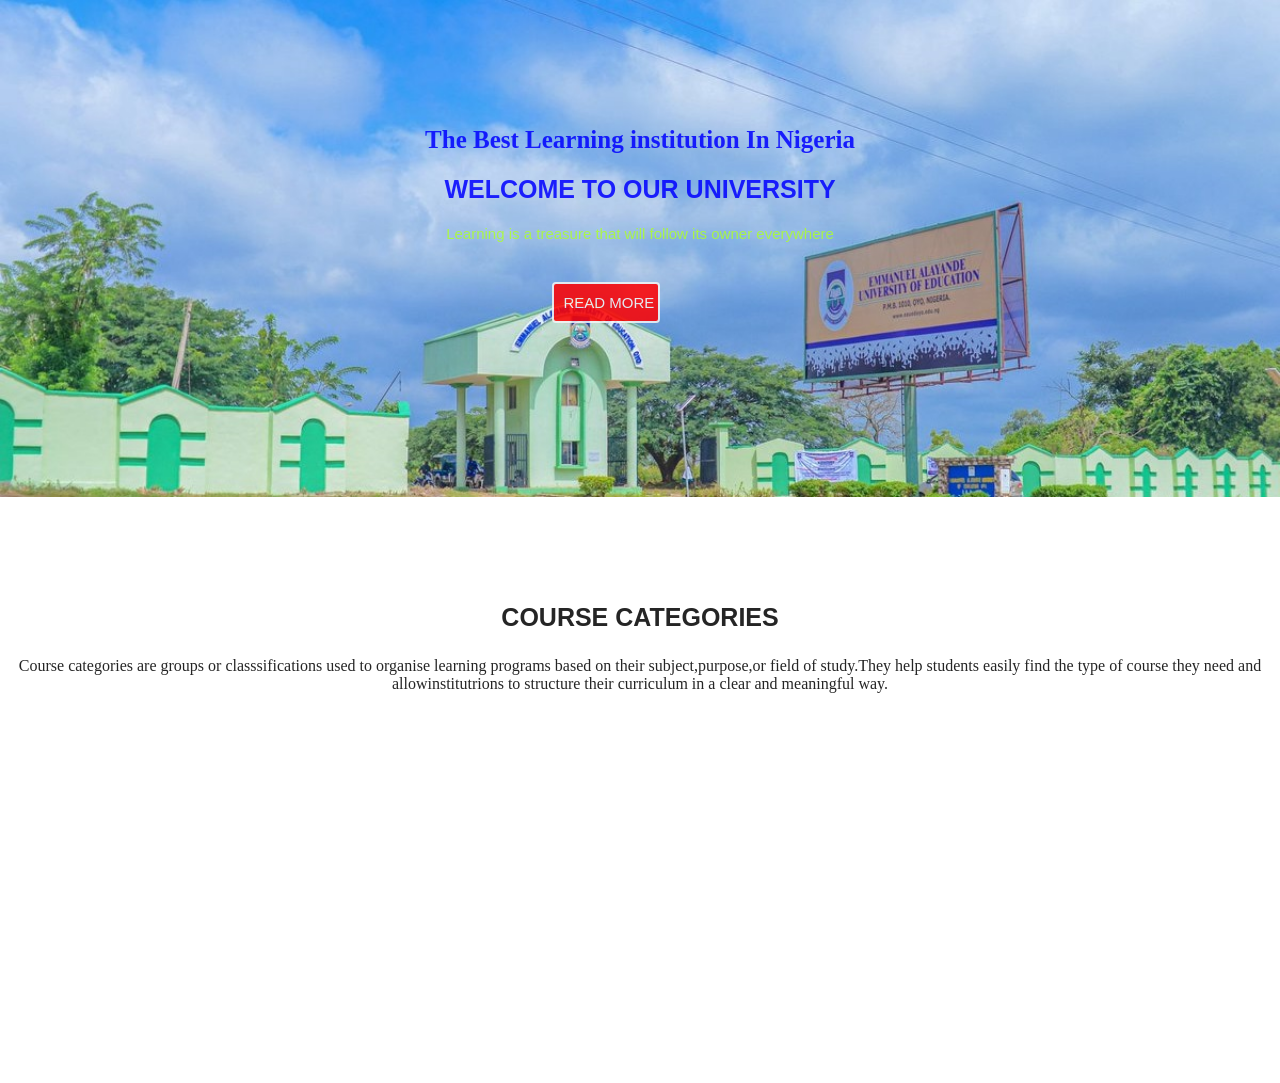
<file: forum.html>
<!DOCTYPE html>
<html lang="en">
<head>
    <meta charset="UTF-8">
    <meta name="viewport" content="width=device-width, initial-scale=1.0">
    <title>Document</title>

    <style>
body{
 background-image:url(eaued1.jpg);
background-repeat: no-repeat;
background-size:contain;
 
  opacity: 0.85;
margin-top: 10px;
}
h1{
color: blue;
text-align: center;
font-size: 25px;
font-family: Georgia, 'Times New Roman', Times, serif;
font-weight: 600;
margin-top: 10%;
}
h2{

color: blue;
text-align: center;
font-size: 25px;
font-family: Arial, Helvetica, sans-serif;
font-weight: 800;

}

.learn{
color: greenyellow;
text-align: center;
font-size: 15px;
font-family: Arial, Helvetica, sans-serif;
font-weight: 400;

}
.touch{
text-align: center;
padding: 10px;
padding-right: 4px;
background-color: red;
margin-left: 43%;
border: 2px solid whitesmoke;
border-radius: 4px;
color: whitesmoke;
font-size: 15px;
margin-top: 2%;
}
h3{
color: black;
text-align: center;
font-size: 25px;
font-family: Arial, Helvetica, sans-serif;
font-weight: 800;

}
.course{
background-color: white;
padding: 2px;
margin-top: 20%;
}

.study{
text-align: center;
height: 400px;

}

    </style>
</head>
<body>
    
    <div class="container">

 <h1>The Best Learning institution In Nigeria</h1>

 <h2>WELCOME TO OUR UNIVERSITY</h2>

 <P class="learn">Learning is a treasure that will follow its owner everywhere</P>
   

 <button class="touch">READ MORE</button>
    </div>

    <div class="course">
     <h3>COURSE CATEGORIES</h3>

     <P class="study">Course categories are groups or classsifications used to organise learning programs based on their subject,purpose,or field of study.They help students easily find the type of course they need and allowinstitutrions to structure their curriculum in a clear and meaningful way.</P>

    </div>
</body>
</html>
</file>
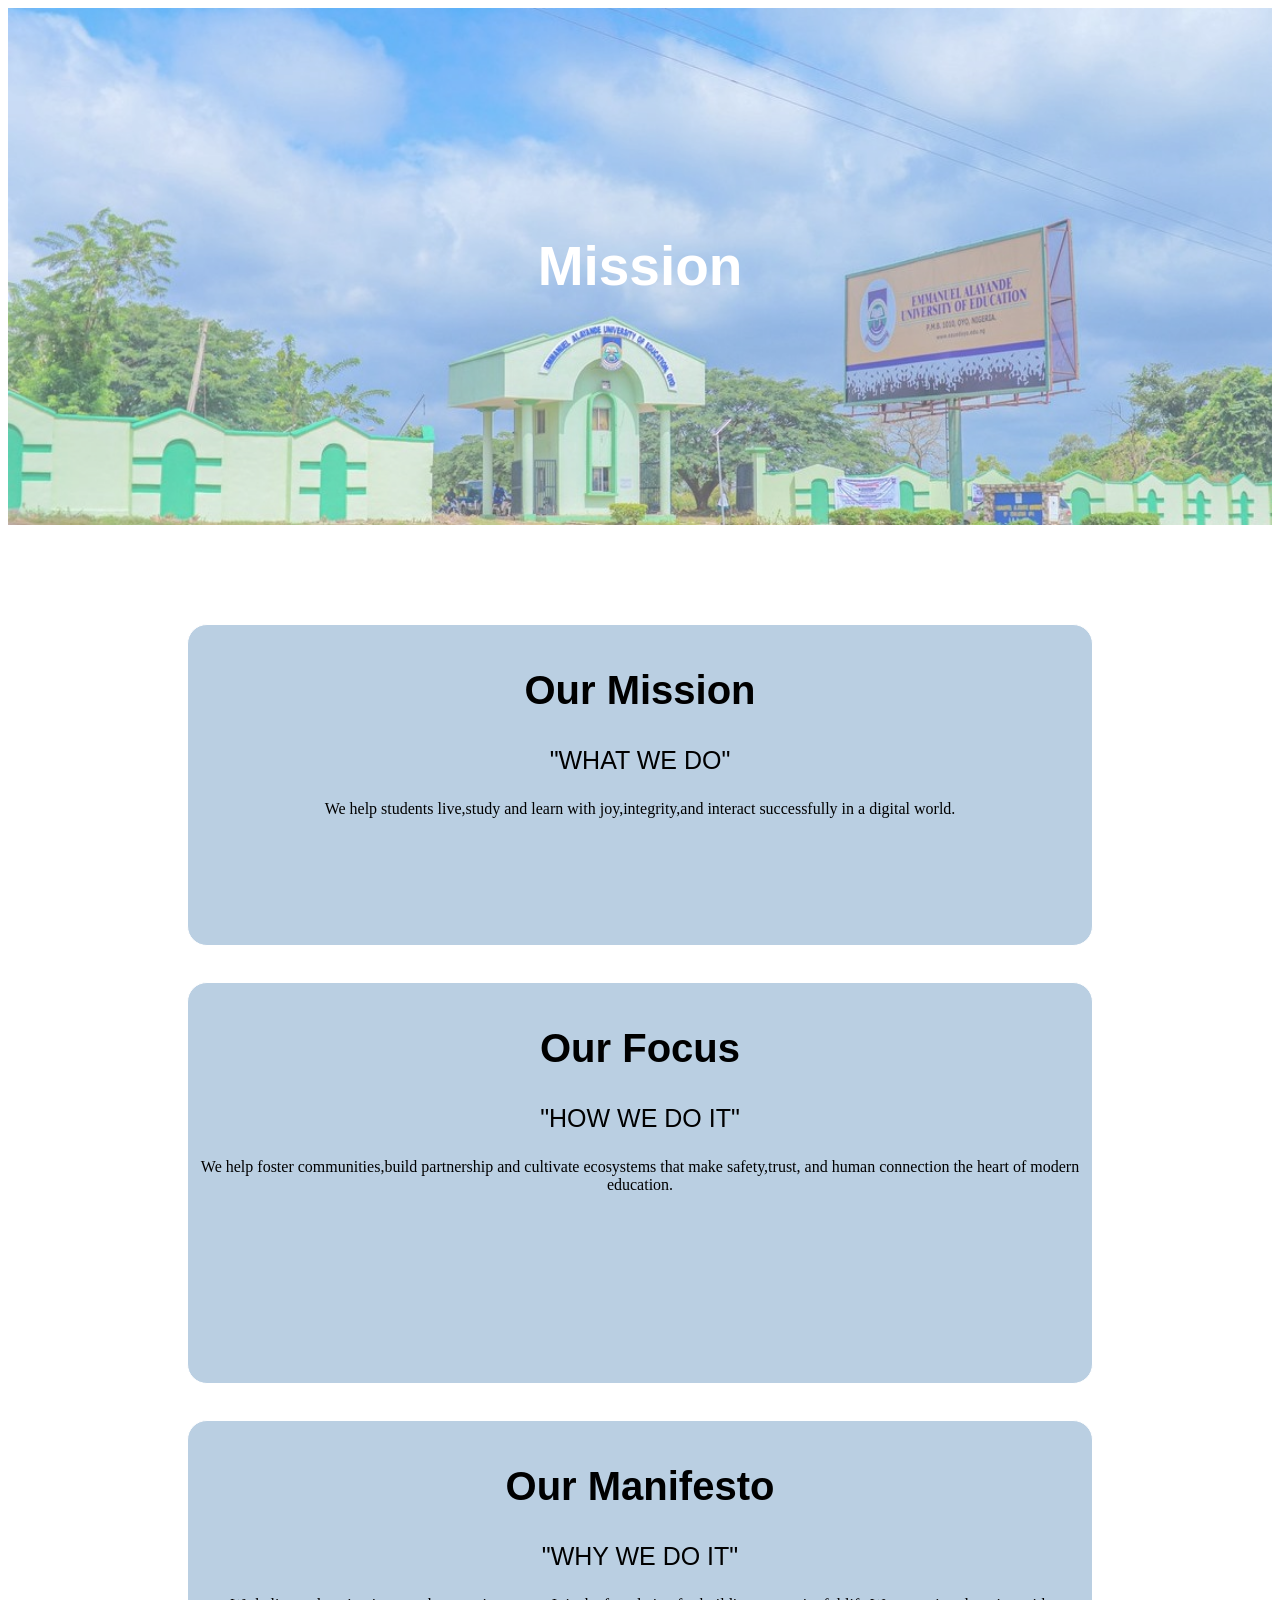
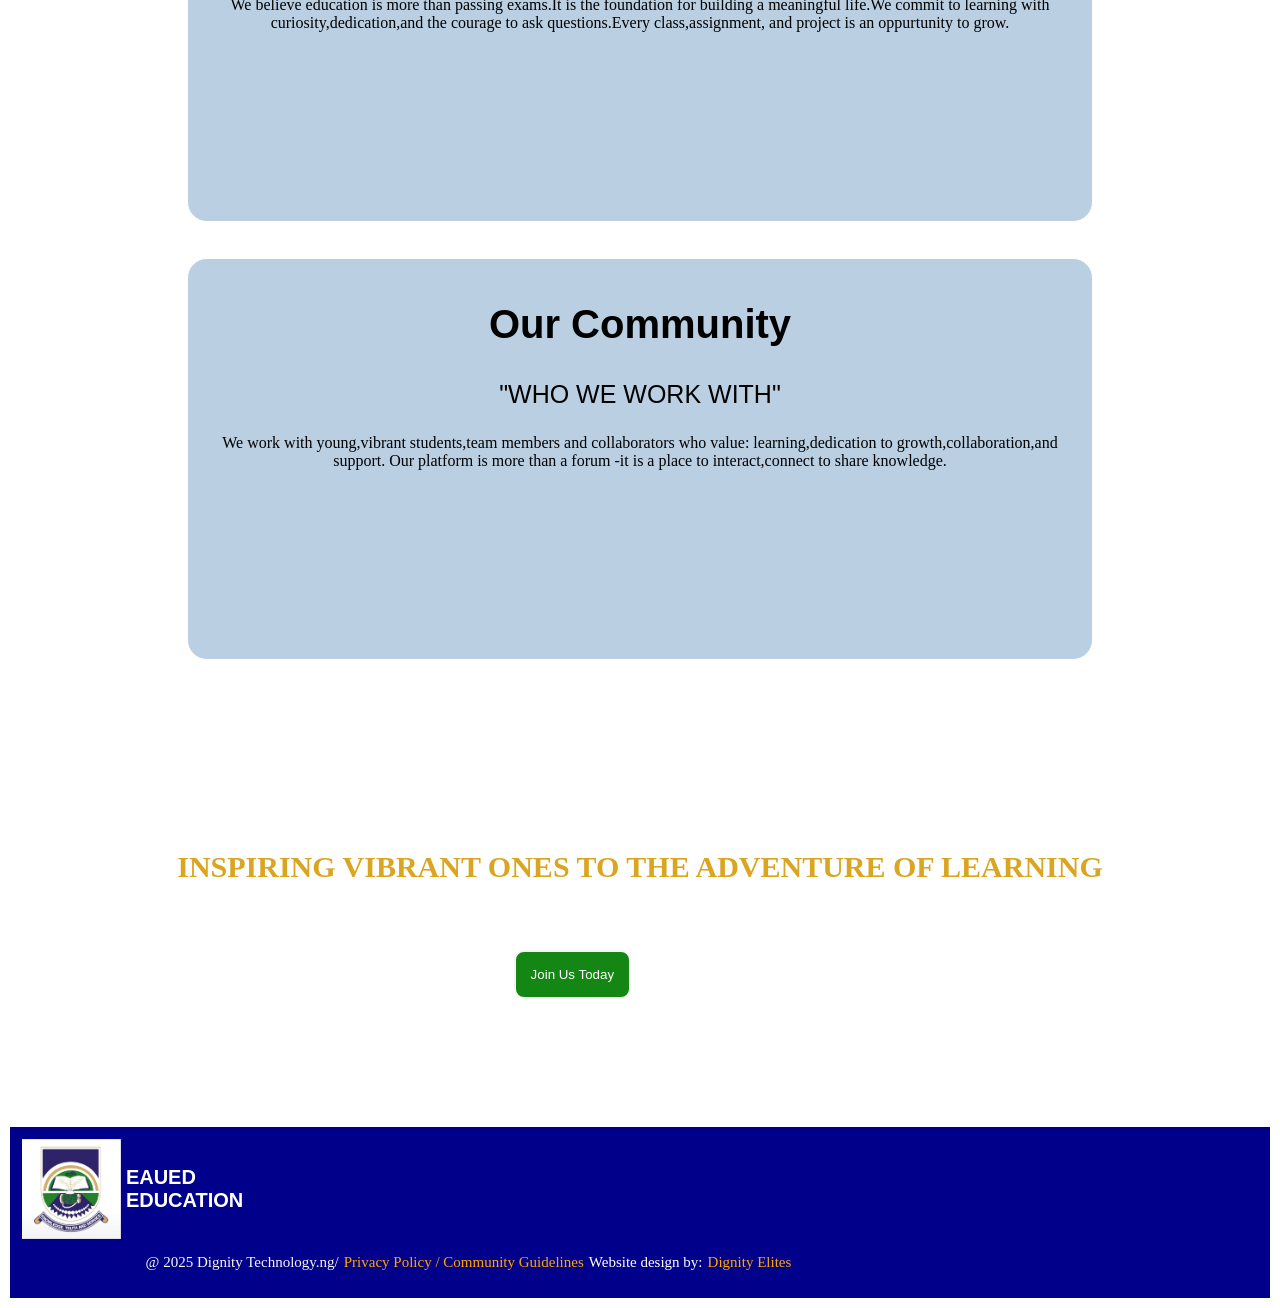
<file: forum2.html>
<!DOCTYPE html>
<html lang="en">
<head>
    <meta charset="UTF-8">
    <meta name="viewport" content="width=device-width, initial-scale=1.0">
    <title>Document</title>
<style>
.start{
background-image: url(eaued1.jpg);
background-repeat: no-repeat;
background-size: cover;
padding: 15%;
opacity: 0.7;
}
h1{
 font-size: 55px;
color: white;
font-family: Arial, Helvetica, sans-serif;
font-weight: 900;
text-align: center;
text-decoration: solid;
}
.card{
border: 1px solid white;
border-radius: 20px;
padding: 10px;
width: 70%;
height: 300px;
margin: auto;
margin-top: 5%;
background-color: rgb(186, 207, 226);
}
.card2{
border: 1px solid white;
border-radius: 20px;
padding: 10px;
width: 70%;
height: 380px;
margin: auto;
background-color: rgb(186, 207, 226);
}
h2{
font-size: 40px;
font-family: Arial, Helvetica, sans-serif;
text-align: center;
font-weight: bolder;
}
.do{
font-size: 25px;
font-family: Verdana, Geneva, Tahoma, sans-serif;
text-align: center;
font-weight: 800px;
}
.word{
text-align: center;

}
h3{
font-size: 30px;
font-family: Cambria, Cochin, Georgia, Times, 'Times New Roman', serif;
text-align: center;
color: goldenrod;
margin-top: 15%;

}
.btn{
    color: white;
border: 2px solid whitesmoke;
border-radius: 10px;
background-color: rgb(20, 134, 20);
margin-left: 40%;
padding: 15px;
font-family: Impact, Haettenschweiler, 'Arial Narrow Bold', sans-serif;
}
.footer{
margin-top: 10%;
background-color: darkblue;
border: 2px solid white;
padding: 12px;

}
.logo{
display: flex;
gap: 5px;



}
h4{
font-size: 20px;
font-weight: bold;
font-family: Verdana, Geneva, Tahoma, sans-serif;
color: white;
}
.crown{
display: flex;
gap: 5px;
margin-left: 10%;

}
.cite{
color: whitesmoke;
font-size: 15px;
}
.how{
color: orange;
font-size: 15px;
}
.who{
color: white;
font-size: 15px;
}
.then{
color: orange;
font-size: 15px;
}


/* make everything responsive on tablets and ipad */
@media screen and (max-width: 1024px){

.card,.card2{

padding: 30px;
gap: 30px;
}





/* images */
  img {
    width: 100% !important;
    height: auto !important;
    margin: 0 auto;
  }


/* footer */
  .logo,
  .crown {
    flex-direction: column;
    align-items: center;
    text-align: center;
    gap: 5px;
  }
}



/* make everything responsive on mobile phone like (itel,samsung)*/
@media screen and (max-width: 768px) {
/* images */
  img {
    width: 100% !important;
    height: auto !important;
    margin: 0 auto;
  }


/* footer */
  .logo,
  .crown {
    flex-direction: column;
    align-items: center;
    text-align: center;
    gap: 5px;
  }
}


</style>

</head>
<body>
    

    <div class="start">

  <h1>Mission</h1>
 </div>

<br><br>
    <div class="card">
     <h2>Our Mission</h2>
   <p class="do">"WHAT WE DO" </p>  

   <p class="word">We help students live,study and learn with joy,integrity,and interact successfully in a digital world.</p>
    </div>

<br><br>
     <div class="card2">
     <h2>Our Focus</h2>
   <p class="do">"HOW WE DO IT" </p>  

   <p class="word">We help foster communities,build partnership and cultivate ecosystems that make safety,trust,
     and human connection the heart of modern education.
   </p>
    </div>
   
    <br><br>
     <div class="card2">
     <h2>Our Manifesto</h2>
   <p class="do">"WHY WE DO IT" </p>  

   <p class="word">We believe education is more than passing exams.It is the foundation for building a meaningful
    life.We commit to learning with curiosity,dedication,and the courage to ask questions.Every class,assignment,
    and project is an oppurtunity to grow.
   </p>
    </div>

    <br><br>
     <div class="card2">
     <h2>Our Community</h2>
   <p class="do">"WHO WE WORK WITH" </p>  

   <p class="word">We work with young,vibrant students,team members and collaborators who value:
   learning,dedication to growth,collaboration,and support.
    Our platform is more than a forum -it is a place to interact,connect to share knowledge.
    
   </p>
    </div>

       <h3>INSPIRING VIBRANT ONES TO THE ADVENTURE OF LEARNING</h3>

       <br></br>
       <button class="btn">Join Us Today</button>

       <div class="footer">

        <div class="logo">
<img src="EAUED LOGO.png" alt="logo of eaued" height="100px" width="8%">

<h4>EAUED <br>

EDUCATION</h4>
   </div>

     <div class="crown">
   <p class="cite">@ 2025 Dignity Technology.ng/</p>
   <p class="how">Privacy Policy / Community Guidelines</p>
   <p class="who">Website design by:</p><p class="then">Dignity Elites</p>
     </div>

       </div>
</body>
</html>
</file>
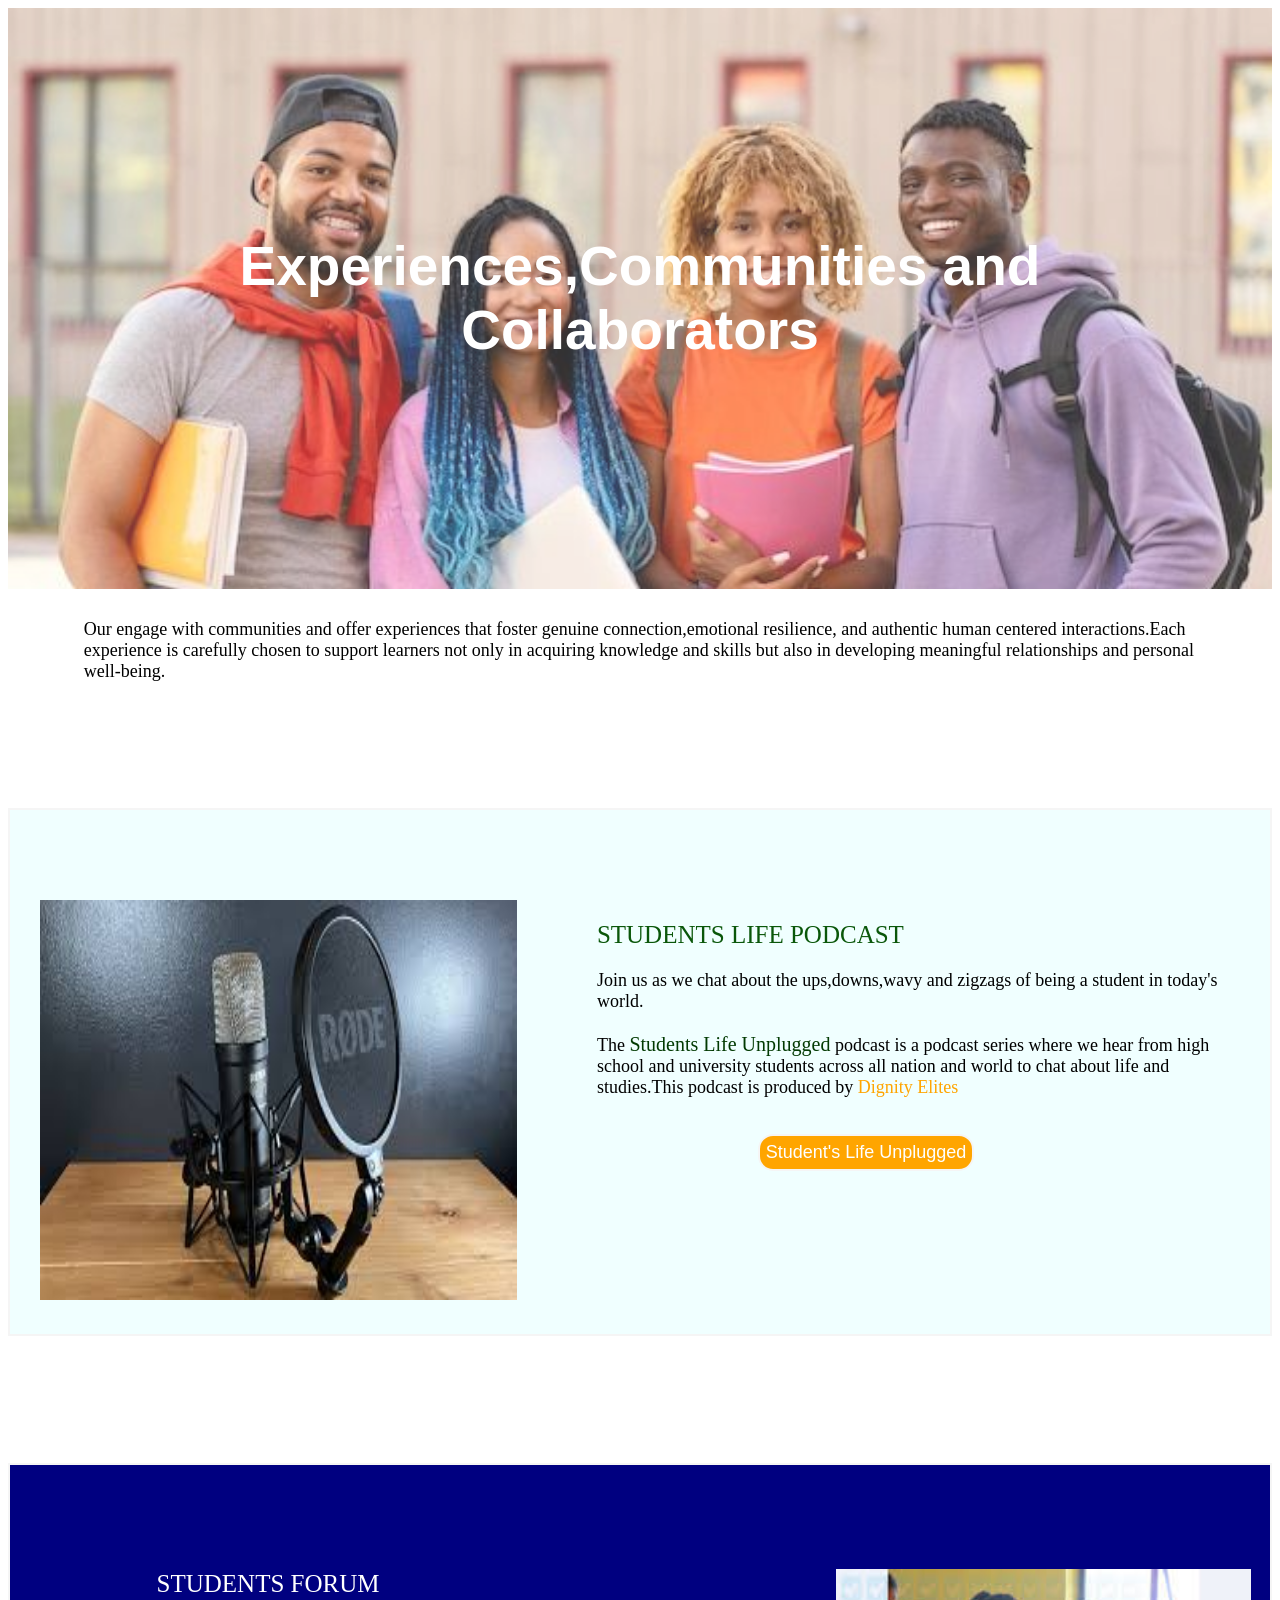
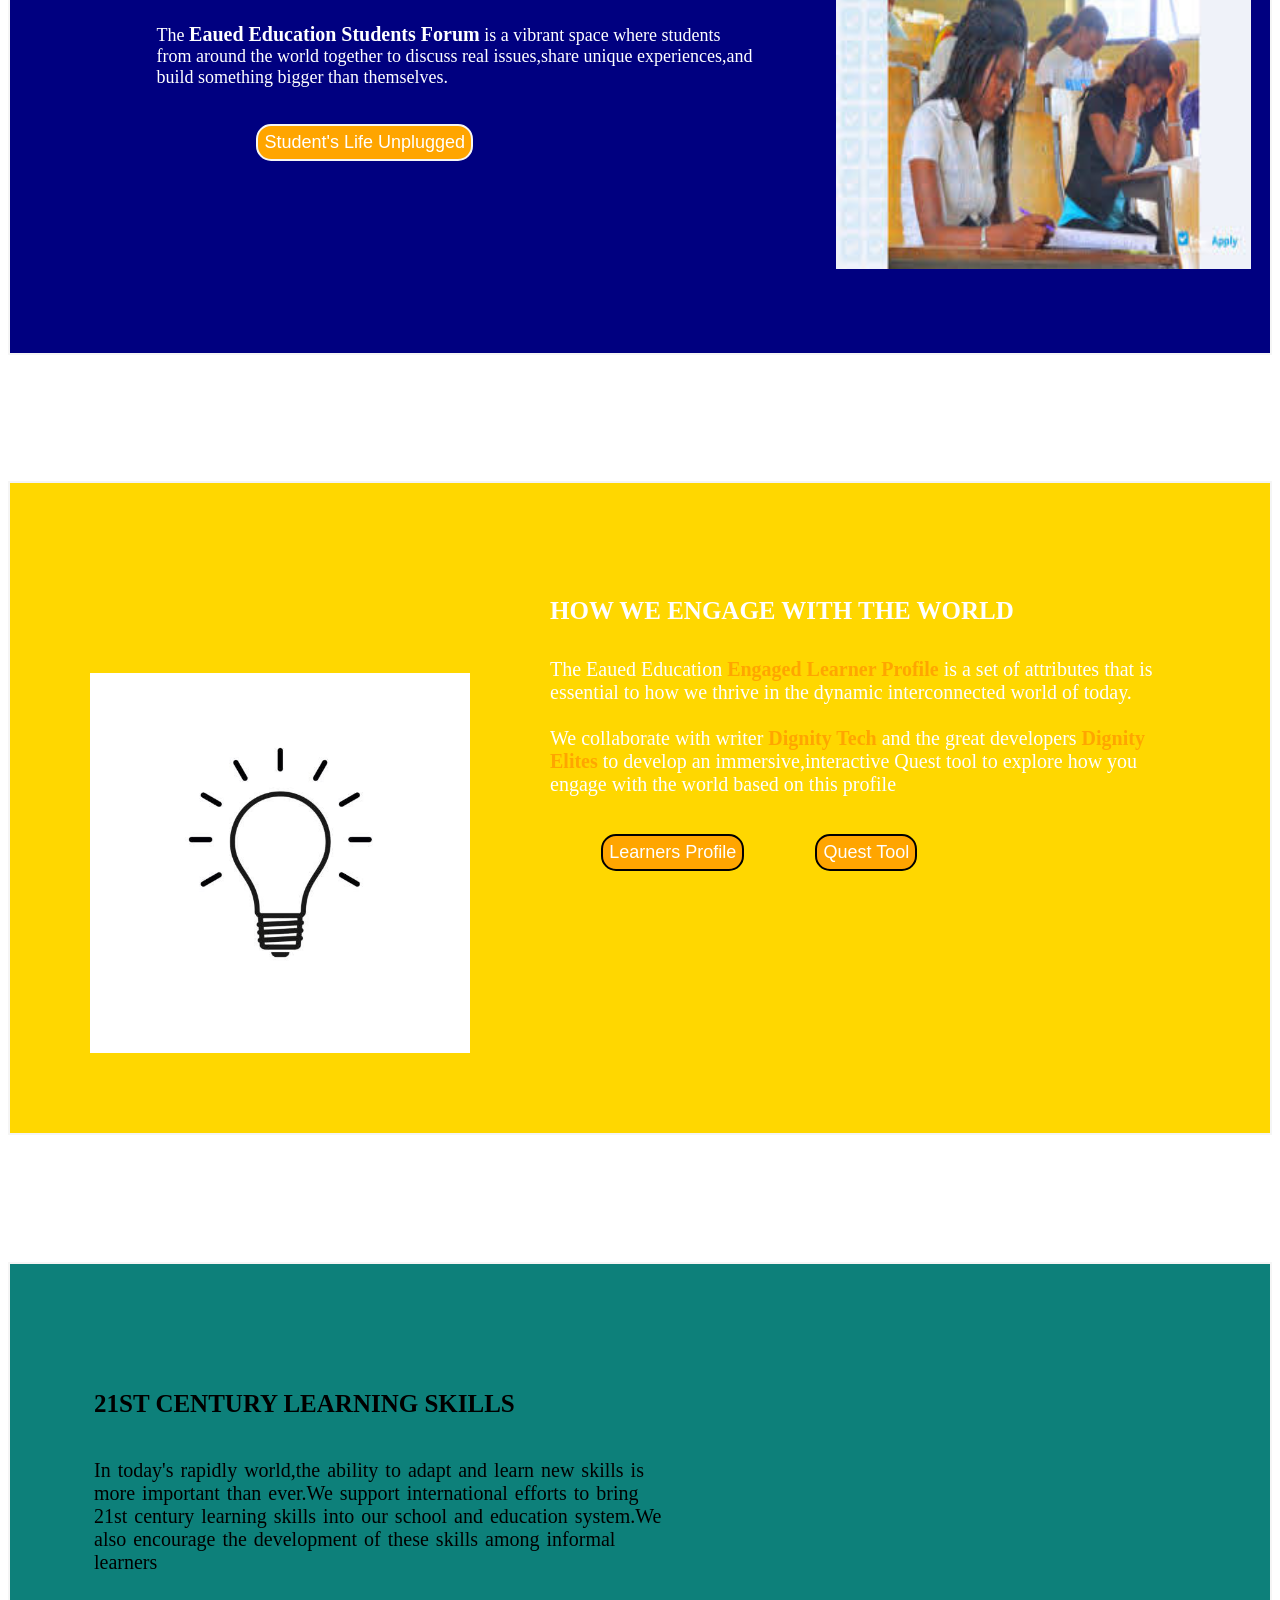
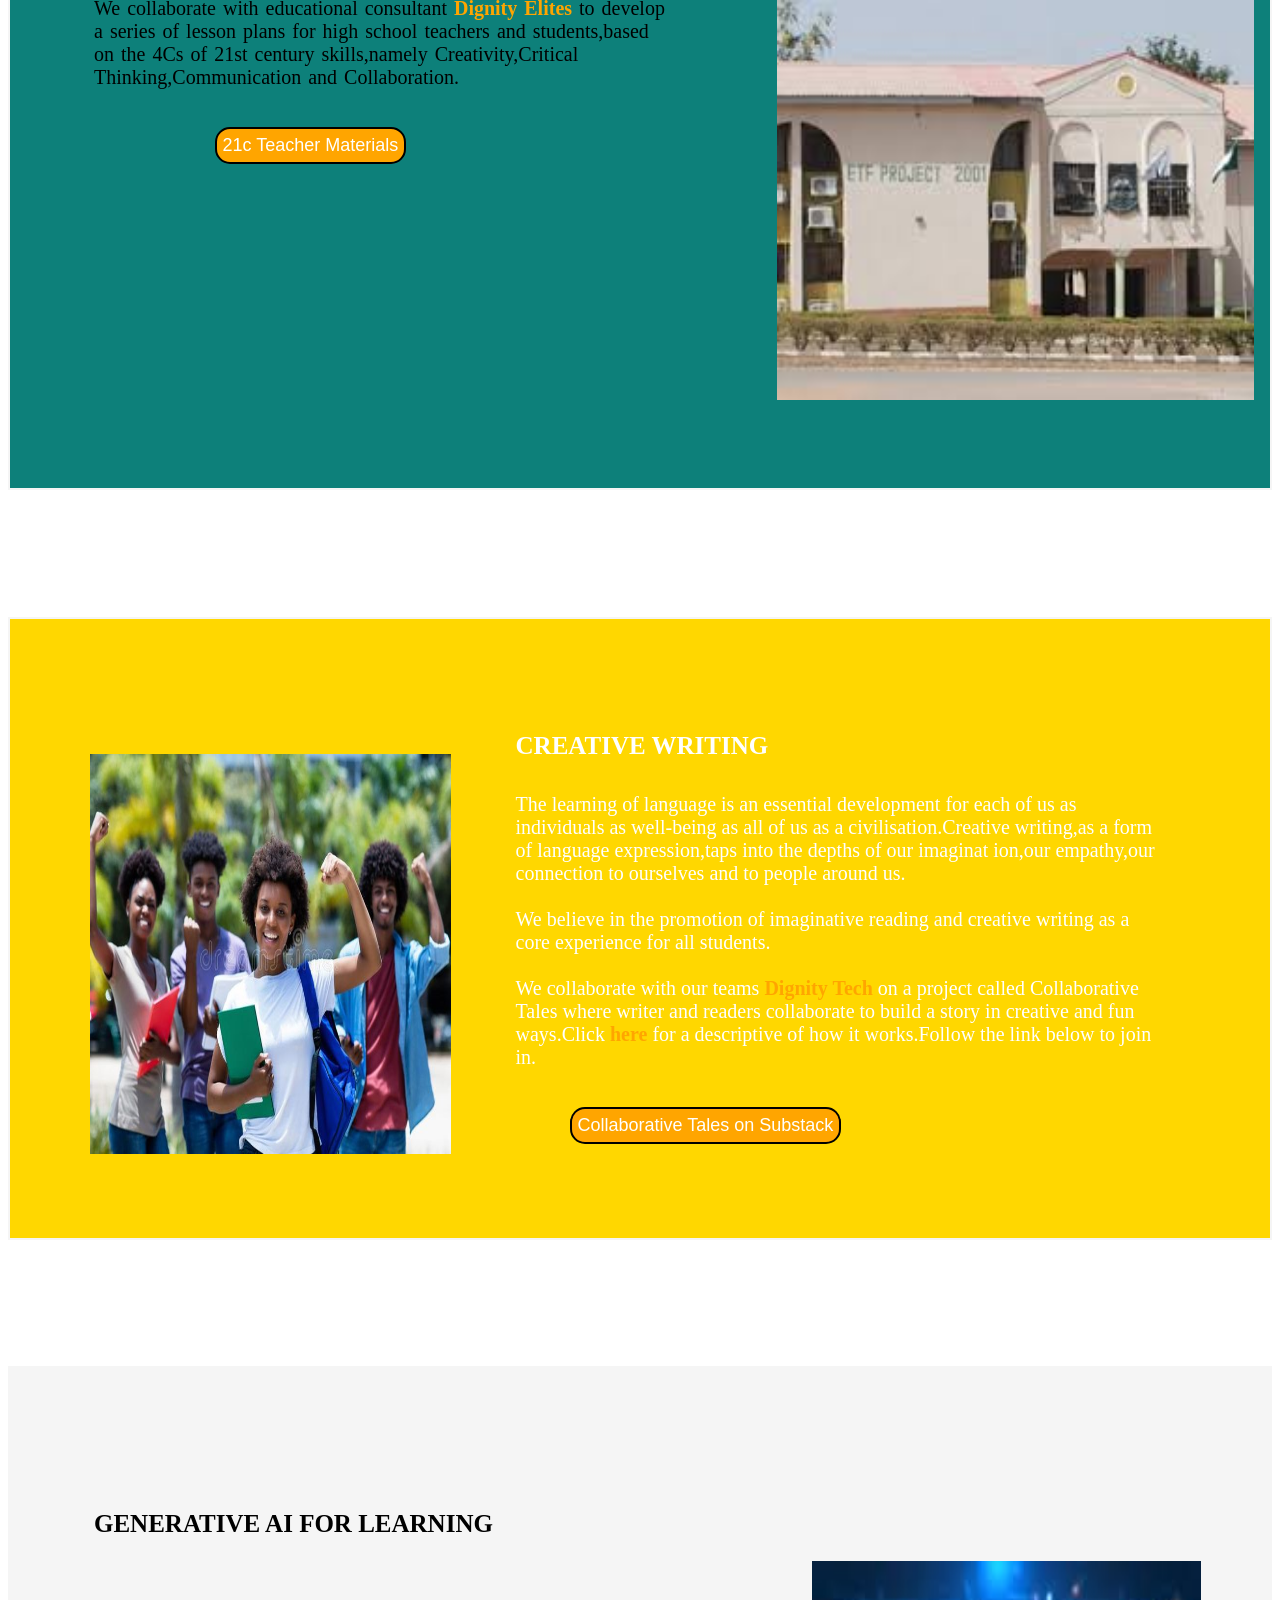
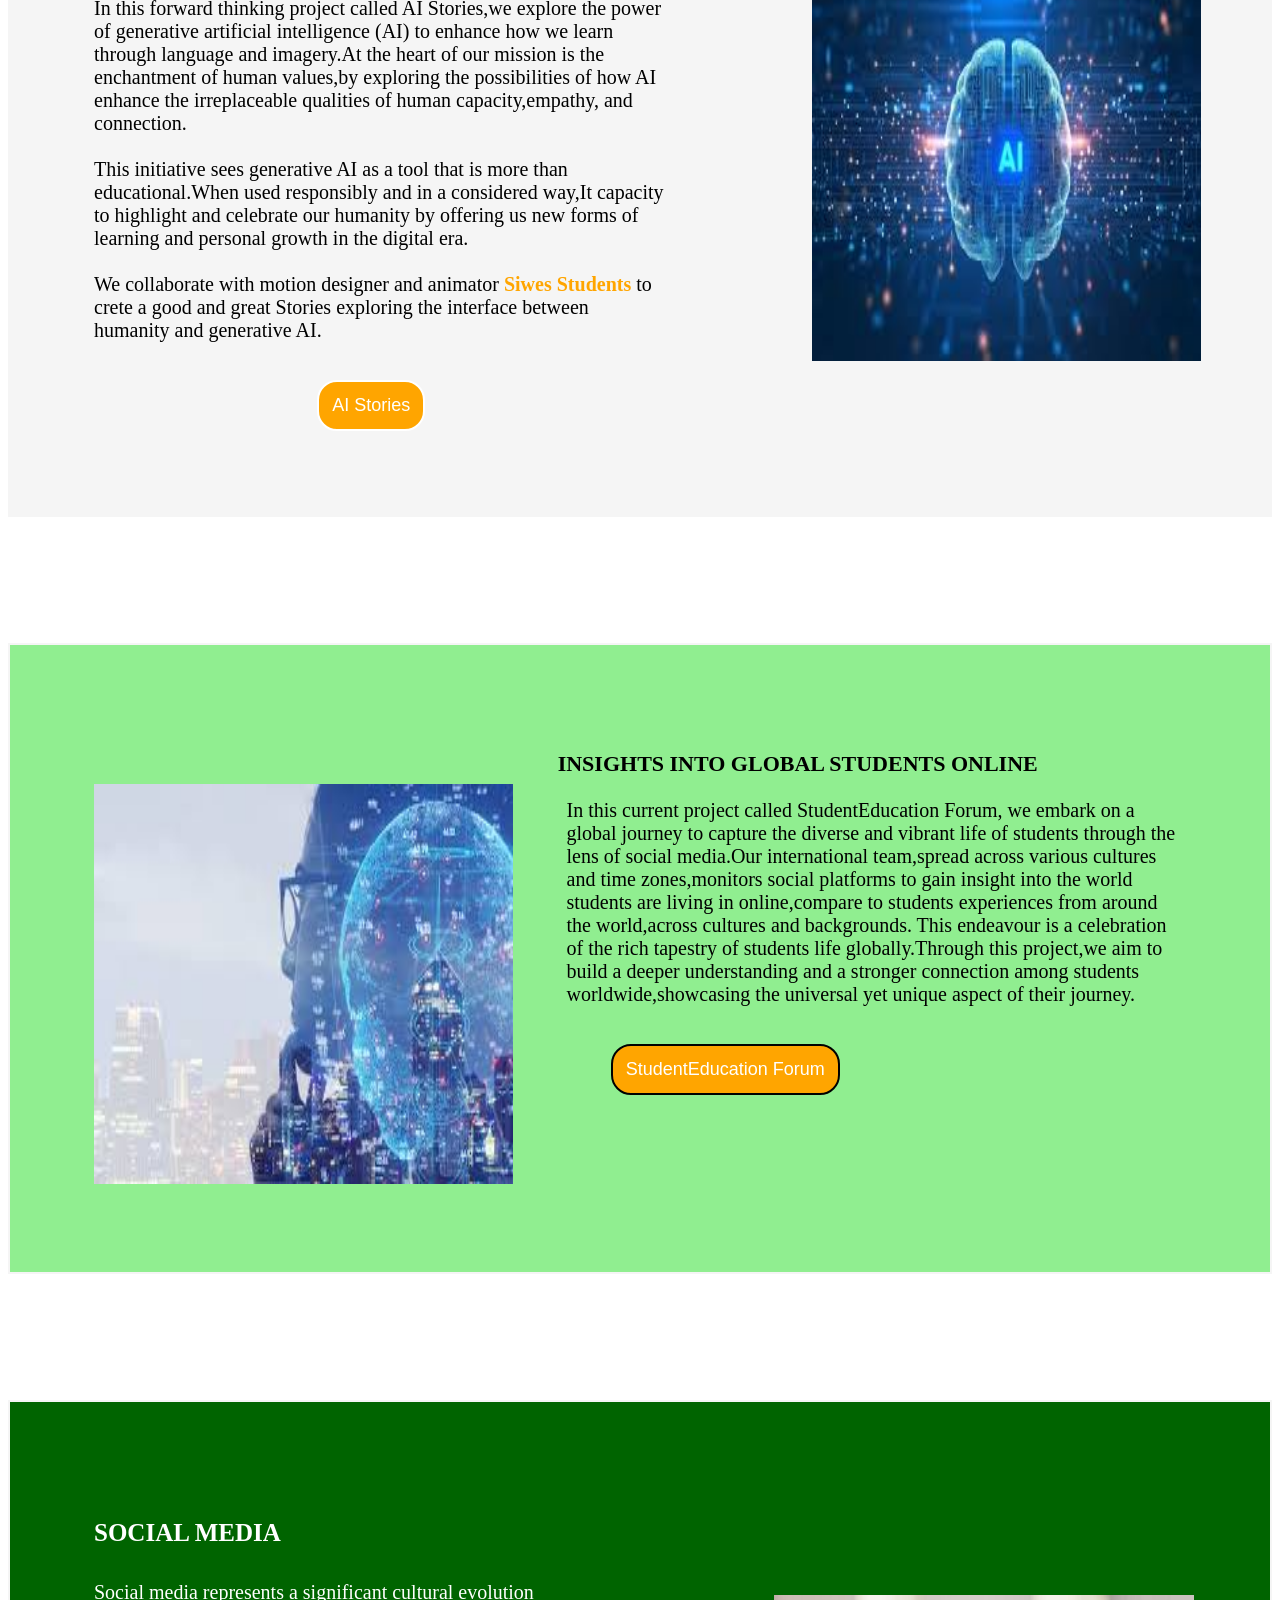
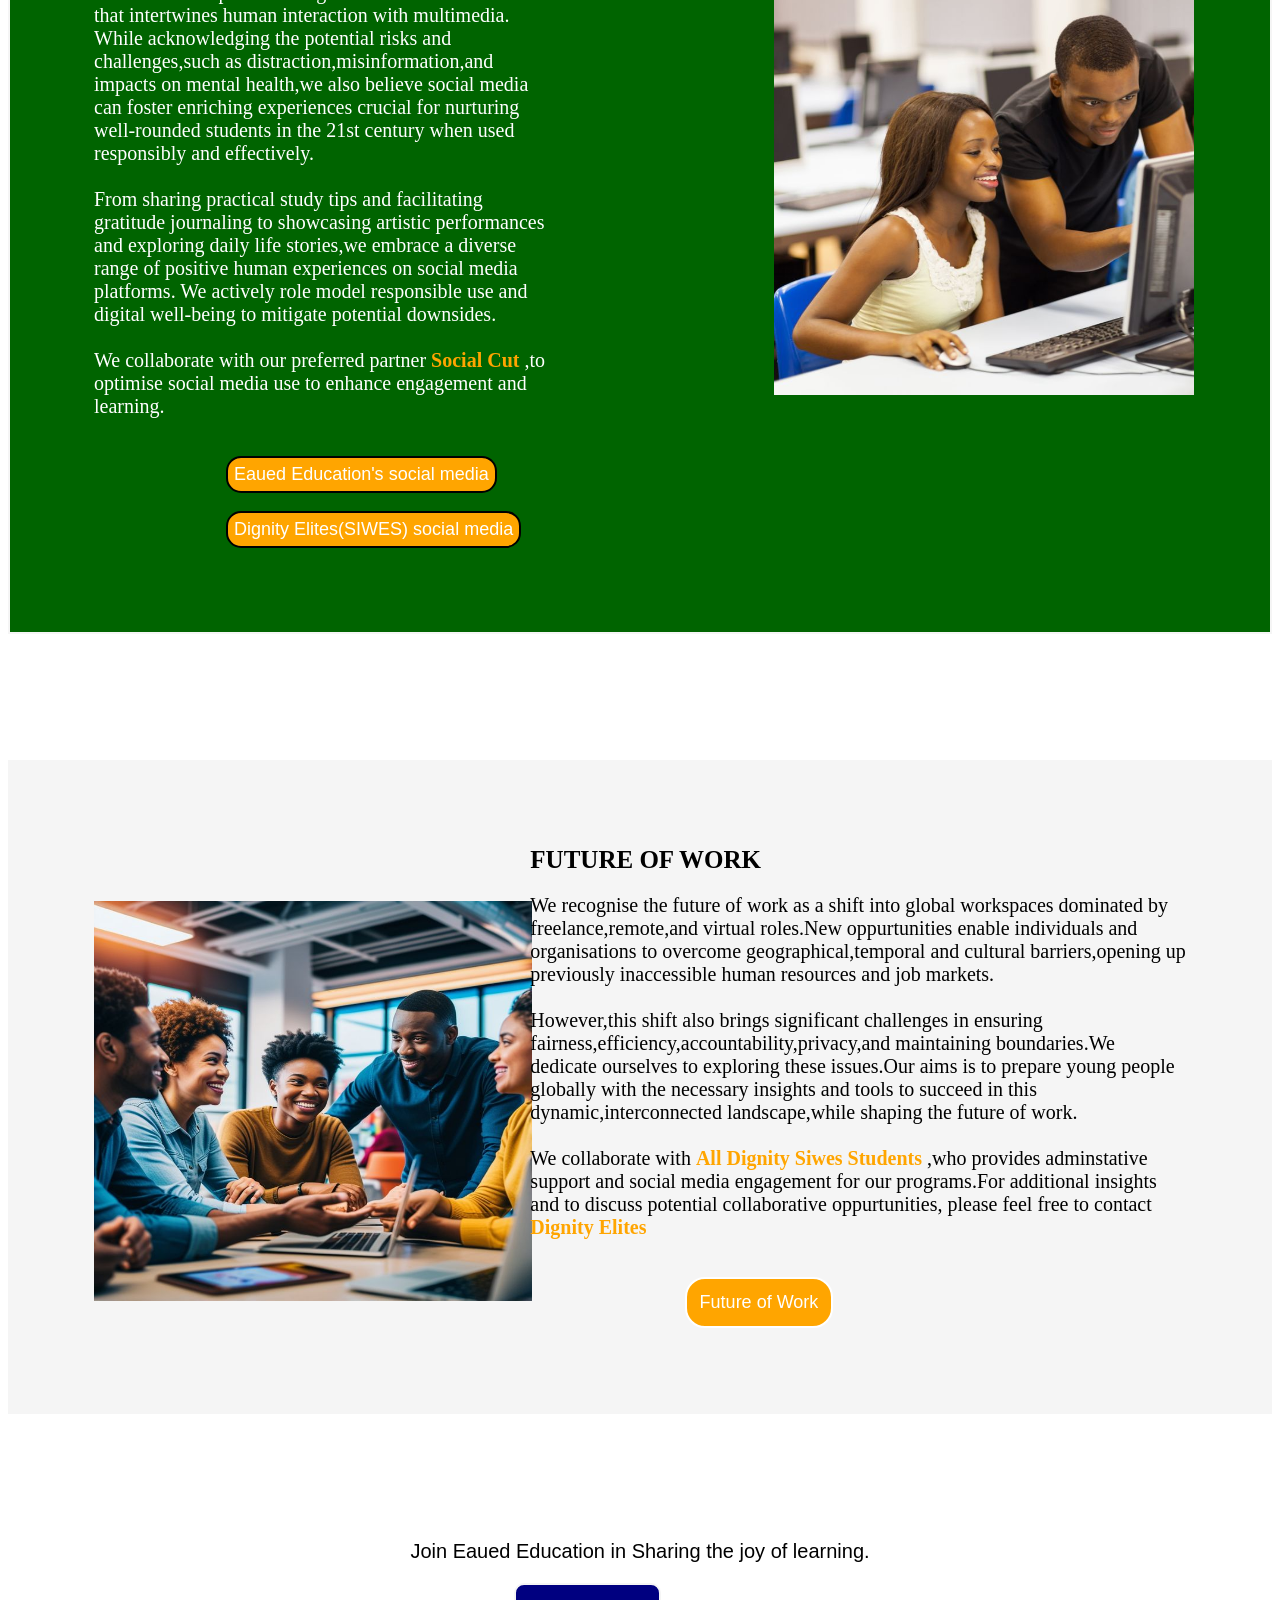
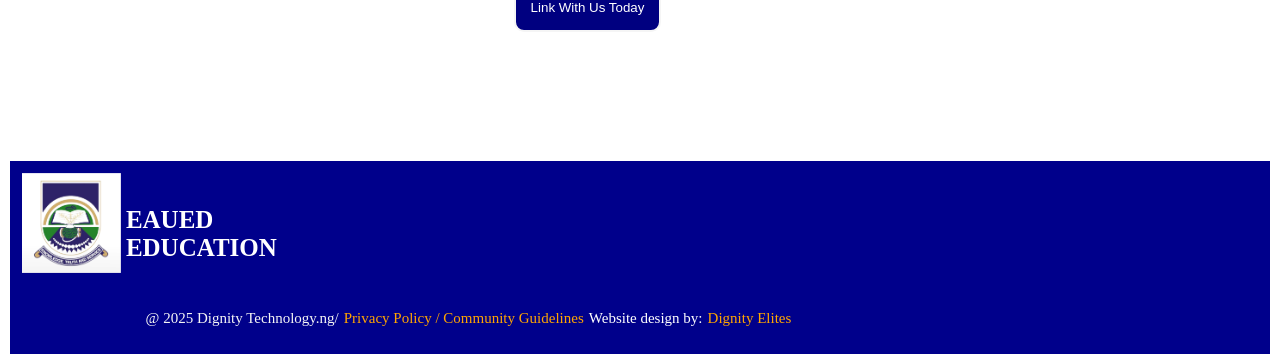
<file: forum3.html>
<!DOCTYPE html>
<html lang="en">
<head>
    <meta charset="UTF-8">
    <meta name="viewport" content="width=device-width, initial-scale=1.0">
    <title>Document</title>
<style>


.stop{
background-image: url(pinterest1\ \(3\).jpeg);
background-repeat: no-repeat;
background-size: cover;
padding: 15%;
opacity: 0.8;
}
h1{
font-size: 55px;
font-family: 'Franklin Gothic Medium', 'Arial Narrow', Arial, sans-serif;
text-align: center;
color: white;

}
.bio{
width: 90%;
margin-left: 6%;
font-size: 18px;
font-weight: 300;
margin-top: 30px;
}
.card{
display: flex;
gap: 80px;

margin-top: 10%;
border: 2px solid whitesmoke;
background-color: azure;
padding: 30px;

}

h2{
font-size: 25px;
font-family: Georgia, 'Times New Roman', Times, serif;
font-weight: 400;
color: rgb(10, 87, 10);
}
.one{
font-size: 20px;
font-weight: 400;
color: rgb(2, 58, 2);

}
.two{
font-size: 18px;
font-weight: 400;
color: orange;

}
.btn{
border: 2px solid whitesmoke;
border-radius: 15px;
background-color: orange;
color: white;
font-size: 18px;
margin-left: 25%;
padding: 6px;
}
.podcast{
width: 80%;
height: 400px;
margin-top: 5%;
}
.mic{
width: 55%;
height: 200px;
}
.word{

font-size: 18px;
font-weight: 300;
}
.card2{
display: flex;
gap: 80px;
color: white;
margin-top: 10%;
border: 2px solid whitesmoke;
background-color:navy;
padding: 80px;

}
h3{
font-size: 25px;
font-family: Georgia, 'Times New Roman', Times, serif;
font-weight: 400;
color: white;
margin-left: 10%;
}
.beat{
width: 90%;
font-size: 18px;
color: white;
margin-left: 10%;
}
.three{
font-size: 20px;
color: white;
}

.card3{
display: flex;
gap: 80px;
color: white;
margin-top: 10%;
border: 2px solid whitesmoke;
background-color:gold;
padding: 80px;

}
h4{
font-size: 25px;
font-family: Georgia, 'Times New Roman', Times, serif;
font-weight: 900;
color: white;

}

.four{
font-size: 20px;
color: orange;
}
.-btn{
display: flex;
gap: 20px;
margin-right: 20%;

}
.but{
border: 2px solid black;
border-radius: 15px;
background-color: orange;
color: white;
font-size: 18px;
margin-left: 10%;
padding: 6px;

}
.card4{
display: flex;
gap: 80px;
color: white;
margin-top: 10%;
border: 2px solid whitesmoke;
background-color:rgb(13, 128, 122);
padding: 84px;

}
h5{
font-size: 25px;
font-family: Georgia, 'Times New Roman', Times, serif;
font-weight: 900;
color: black;
}
.skills{
font-size: 20px;
color: black;
width: 95%;
word-spacing: 2px;
}
.tea{
border: 2px solid black;
border-radius: 15px;
background-color: orange;
color: white;
font-size: 18px;
margin-left: 20%;
padding: 6px;

}
.bulb{
margin-top: 10%;
width: 40%;
height: 380px;

}
.connect{
margin-right: 10%;

}
.pad{
margin-top: 10%;
width: 170%;
height: 300px;

}
.into{
font-size: 22px;
font-family: Georgia, 'Times New Roman', Times, serif;
font-weight: 900;
color: black;
margin-left: 29%;

}
.ai{
 margin-top: 5%;
}
.people{

width: 330%;
height: 400px;
}
.btc{
border: 2px solid black;
border-radius: 20px;
background-color: orange;
color: white;
font-size: 18px;
margin-left: 35%;
padding: 13px;
}
.global{
font-size: 20px;
color: black;
width: 70%;
margin-left: 30%;

}

.learning{
font-size: 20px;
color: black;
width: 90%;

}
.card5{
display: flex;
gap: 80px;
color: white;
margin-top: 10%;
border: 2px solid whitesmoke;
background-color:whitesmoke;
padding: 84px;

}
h6{
font-size: 25px;
font-family: Georgia, 'Times New Roman', Times, serif;
font-weight: 900;
color: black;

}

.btn-go{
border: 2px solid white;
border-radius: 20px;
background-color: orange;
color: white;
font-size: 18px;
margin-left: 35%;
padding: 13px;
}

.cast{
margin-top: 5%;

}
.mic{

width: 100%;
height: 400px;
}
.card6{
display: flex;
gap: 80px;
color: white;
margin-top: 10%;
border: 2px solid whitesmoke;
background-color:lightgreen;
padding: 84px;

}
.card7{
display: flex;
gap: 20px;
color: white;
margin-top: 10%;
border: 2px solid whitesmoke;
background-color:darkgreen;
padding: 84px;

}

.pupils{
margin-right: 20%;
margin-top: 10%;
}
.net{
width: 250%;
height: 400px;
}
.gene{
margin-right: 10%;
margin-top: 5%;
margin-right: 15%;
}
.human{
width: 200%;
height: 400px;

}
.engage{
font-size: 20px;
color: white;
width: 95%;
}
.house{
margin-top: 20%;
margin-right: 25%;
}
.ball{
margin-top: 25%;
width: 350%;
height: 400px;

}
.school{

margin-right: 30%;
margin-top: 10%;

}
.media{

width: 500%;
height: 400px;

}
.social{
font-size: 20px;
color: white;
width: 70%;
}
.students{
margin-right: 12%;
margin-top: 5%;
}
.smile{

width:400%;
height: 400px;
}
.glass{
font-size: 20px;
color: black;
width: 85%;
margin-left: 15%;
}
.work{
font-size: 25px;
font-family: Georgia, 'Times New Roman', Times, serif;
font-weight: 900;
color: black;
margin-left: 15%;
}
.join{
  margin-top: 10%;
font-size: 20px;
font-family: 'Lucida Sans', 'Lucida Sans Regular', 'Lucida Grande', 'Lucida Sans Unicode', Geneva, Verdana, sans-serif;
font-weight: 500;
 text-align: center;
}
.link{
    color: white;
border: 2px solid whitesmoke;
border-radius: 10px;
background-color: navy;
margin-left: 40%;
padding: 15px;
font-family: Impact, Haettenschweiler, 'Arial Narrow Bold', sans-serif;
}
.footer{
margin-top: 10%;
background-color: darkblue;
border: 2px solid white;
padding: 12px;

}
.logo{
display: flex;
gap: 5px;

}
.crown{
display: flex;
gap: 5px;
margin-left: 10%;
}
.cite{
color: whitesmoke;
font-size: 15px;
}
.how{
color: orange;
font-size: 15px;
}
.who{
color: white;
font-size: 15px;
}
.then{
color: orange;
font-size: 15px;
}
/* make everything responsive on tablet*/
@media  screen and(max-width:1180){
  
  h1{
 font-size: 20px;
margin-left: 0;
text-align: center;
width: 20px;
  }

.card3{
width: 50%;
height: 200px;
}

}
/* make everything responsive on mobile phone like (itel,samsung)*/
@media screen and (max-width: 768px) {

/* general section */
  body {
    overflow-x: hidden;
  }

  h1 {
    font-size: 26px;
    padding: 10px;
  }

  h2, h3, h4, h5, h6 {
    font-size: 20px;
    text-align: center;
  }

  p {
    font-size: 16px;
  }

  /* hero section */
  .stop {
    padding: 25% 5%;
    text-align: center;
  }

  /* bio text */
  .bio {
    width: 95%;
    margin: 20px auto;
    font-size: 16px;
  }

  /* all card sections*/
  .card,
  .card2,
  .card3,
  .card4,
  .card5,
  .card6,
  .card7 {
    flex-direction: column;
    gap: 30px;
    padding: 25px;
  }

  /* images */
  img {
    width: 100% !important;
    height: auto !important;
    margin: 0 auto;
  }

  .cast,
  .pupils,
  .gene,
  .students,
  .connect,
  .house,
  .school,
  .ai {
    margin: 0;
  }

  /* remove extreme widths */
  .people,
  .net,
  .human,
  .smile,
  .pad,
  .mic,
  .ball,
  .media {
    width: 100% !important;
  }

  /* buttons */
  button {
    font-size: 16px;
    padding: 10px 15px;
    margin: 15px auto;
    display: block;
  }

  .btn,
  .tea,
  .btn-go,
  .btc,
  .but {
    margin-left: 0;
  }

  /* button group */
  .-btn {
    flex-direction: column;
    align-items: center;
  }

  /* text blocks */
  .skills,
  .engage,
  .learning,
  .global,
  .social,
   .beat,
   .word,
  .glass {
    width: 100%;
    margin: 0;
    text-align: left;
  }

  /* footer */
  .logo,
  .crown {
    flex-direction: column;
    align-items: center;
    text-align: center;
    gap: 5px;
  }

  .link {
    margin: 20px auto;
    display: block;
  }

}







</style>
</head>
<body>
    
    <div class="stop">

        <h1>Experiences,Communities and  Collaborators</h1>

    </div>


    <p class="bio">Our engage with communities and offer experiences that foster genuine connection,emotional resilience,
       and authentic human centered interactions.Each experience is carefully chosen to support learners not 
       only in acquiring knowledge and skills but also in developing meaningful relationships and personal 
       well-being.
    </p>


    <div class="card">

      <div class="cast">
    <img class="mic" src="microphone.pics.jpeg" alt="good pics of a microphone" >
</div>

        <div class="podcast">
      <h2>STUDENTS LIFE PODCAST</h2>

      <p class="word">Join us as we chat about the ups,downs,wavy and zigzags of being a student in today's world.<br>
        <br>

        The <b class="one">Students Life Unplugged</b> podcast is a podcast series where we hear from high school and 
        university
        students across all nation and world to chat about life and studies.This podcast is produced by 
         <b class="two">Dignity Elites</b>
      </p>
               <br>
          <button class="btn">Student's Life Unplugged</button> 
    </div>
    </div>

         
    <div class="card2">

       <div class="page">

     <h3>STUDENTS FORUM</h3>

     <p class="beat">The <b class="three"> Eaued Education Students Forum</b> is a vibrant space where students
    from around the world together to discuss real issues,share unique experiences,and build something bigger
than themselves.</p>

    <br>
        <button class="btn">Student's Life Unplugged</button> 
       </div>

       <div class="connect">
       <img class="pad" src="eaued5 - Copy (2).jpeg" alt="image of students" >
       </div>

    </div>

      <div class="card3">
    <img class="bulb" src="bulb pics.jpg" alt="good pics of a bulb" >
    
    <div class="world">
       <h4>HOW WE ENGAGE WITH THE WORLD</h4>

       <P class="engage">The  Eaued Education <b class="four">Engaged Learner Profile </b> is a set of attributes
    that is essential to how we thrive in the dynamic interconnected world of today.
    <br><br>
    We collaborate with writer <b class="four">Dignity Tech </b> and the great developers <b class="four">Dignity Elites</b>
    to develop an immersive,interactive Quest tool to explore how you engage with the world based on this profile </p>

    <br>
    <div class="-btn">
     <button class="but">Learners Profile</button> 
     <button class="but">Quest Tool</button> 
     </div>
    </div>
      </div>
      
      
      <div class="card4">
   
    
    <div class="century">

       <h5>21ST CENTURY LEARNING SKILLS</h5>

       <P class="skills">In today's rapidly world,the ability to adapt and learn new skills is more important
        than ever.We support international efforts to bring 21st century learning skills into our school and
         education system.We also encourage the development of these skills among informal learners
         <br><br>
         We collaborate with educational consultant <b class="four">Dignity Elites</b> to develop a series of lesson
         plans for high school teachers and students,based on the 4Cs of 21st century skills,namely Creativity,Critical
         Thinking,Communication and Collaboration.
       </p>

       <br>
    
        <button class="tea">  21c Teacher Materials</button> 
    </div>

     <div class="house">
       <img class="ball" src="eaued8.pics.jpeg" alt="image of students" >
       </div>
      </div>


      
      <div class="card3">

        <div class="gene">
    <img class="human" src="pinterest1 (1).jpeg" alt="good pics of a students" >
    </div>

    <div class="world">
       <h4>CREATIVE WRITING</h4>

       <P class="engage">The learning of language is an essential development for each of us as individuals as well-being
        as all of us as a civilisation.Creative writing,as a form of language expression,taps into the depths of our imaginat
        ion,our empathy,our connection to ourselves and to people around us.
        <br><br>
        We believe in the promotion of imaginative reading and creative writing as a core experience for all students.
        <br><br>
    We collaborate with our teams <b class="four">Dignity Tech </b> on a project called Collaborative Tales where writer
    and readers collaborate to build a story in creative and fun ways.Click <b class="four">here</b> for a 
    descriptive of how it works.Follow the link below to join in.
   </p>

    <br>
    <div class="-btn">
     <button class="but">Collaborative Tales on Substack</button> 
    </div>
    </div>
      </div>

     <div class="card5">
   
    
    <div class="century">

      <h6>GENERATIVE AI FOR LEARNING</h6>

       <P class="learning">In this forward thinking project called AI Stories,we explore the power of generative artificial 
        intelligence (AI) to enhance how we learn through language and imagery.At the heart of our mission is the enchantment 
        of human values,by exploring the possibilities of how AI enhance the irreplaceable qualities of human capacity,empathy,
        and connection.
        <br><br>
        This initiative sees generative AI as a tool that is more than educational.When used responsibly and in a considered
        way,It capacity to highlight and celebrate our humanity by offering us new forms of learning and personal growth in the
       digital era.
       <br><br>
       We collaborate with motion designer and animator <b class="four">Siwes Students </b> to crete a good and great Stories
       exploring the interface between humanity and generative AI.
       </p>

       <br>
    
        <button class="btn-go">AI Stories</button> 
    </div>

     <div class="pupils">
       <img class="net" src="pinterest5.pics.jpeg" alt="image of students" >
       </div>
      </div>

      <div class="card6">

        <div class="ai">
    <img class="people" src="pinterest4.pics.jpeg" alt="good pics of a ai" >
   </div>

    <div class="world">
       <p class="into">INSIGHTS INTO GLOBAL STUDENTS ONLINE</p>

        <P class="global">In this current project called StudentEducation Forum, we embark on a global journey to capture the
      diverse and vibrant life of students through the lens of social media.Our international team,spread across various cultures
      and time zones,monitors social platforms to gain insight into the world students are living in online,compare to students
      experiences from around the world,across cultures and backgrounds. This endeavour is a celebration of the rich tapestry of 
      students life globally.Through this project,we aim to build a deeper understanding and a stronger connection among students
      worldwide,showcasing the universal yet unique aspect of their journey. 
       </p>

    
    <br>
   
     <button class="btc"> StudentEducation Forum</button> 
    
    </div>
      </div>

      
      <div class="card7">
   
    
    <div class="century">

       <h4>SOCIAL MEDIA</h4>

       <P class="social">Social media represents a significant cultural evolution that intertwines human interaction with
        multimedia. While acknowledging the potential risks and challenges,such as distraction,misinformation,and impacts
        on mental health,we also believe social media can foster enriching experiences crucial for nurturing well-rounded
          students in the 21st century when used responsibly and effectively.
          <br><br>
       From sharing practical study tips and facilitating gratitude journaling to showcasing artistic performances and 
       exploring daily life stories,we embrace a diverse range of positive human experiences on social media platforms.
       We actively role model responsible use and digital well-being to mitigate potential downsides.
         <br><br>
        We collaborate with our preferred partner <b class="four">Social Cut </b>,to optimise social media use to
        enhance engagement and learning.
       </p>

       <br>

        <button class="tea">Eaued Education's social media  </button> 
        <br><br>
            <button class="tea">Dignity Elites(SIWES) social media  </button> 
    </div>

     <div class="school">
       <img class="media" src="comp train.jpg" alt="image of students" >
       </div>
      </div>
      

      <div class="card5">
   
    <div class="students">
       <img class="smile" src="discuss.jpg" alt="image of students" >
       </div>
    <div class="century">

       <b class="work">FUTURE OF WORK </b> 

       <P class="glass">We recognise the future of work as a shift into global workspaces dominated by freelance,remote,and 
        virtual roles.New oppurtunities enable individuals and organisations to overcome geographical,temporal and cultural
        barriers,opening up previously inaccessible human resources and job markets.
        <br><br>
        However,this shift also brings significant challenges in ensuring fairness,efficiency,accountability,privacy,and 
        maintaining boundaries.We dedicate ourselves to exploring these issues.Our aims is to prepare young people globally
        with the necessary insights and tools to succeed in this dynamic,interconnected landscape,while shaping the future 
        of work.
        <br><br>
        We collaborate with <b class="four">All Dignity Siwes Students </b>,who provides adminstative support and social
        media engagement for our programs.For additional insights and to discuss potential collaborative oppurtunities,
        please feel free to contact <b class="four">Dignity Elites </b>

       </p>

       <br>
    
        <button class="btn-go">Future of Work</button> 
    </div>
      </div>
      

         <p class="join">Join Eaued Education in Sharing the joy of learning.</p>

            <button class="link">Link With Us Today</button>
     
            
             <div class="footer">

        <div class="logo">
<img src="EAUED LOGO.png" alt="logo of eaued" height="100px" width="8%">

<h4>EAUED <br>

EDUCATION</h4>
   </div>

     <div class="crown">
   <p class="cite">@ 2025 Dignity Technology.ng/</p>
   <p class="how">Privacy Policy / Community Guidelines</p>
   <p class="who">Website design by:</p><p class="then">Dignity Elites</p>
     </div>

       </div>
    
</body>
</html>
</file>
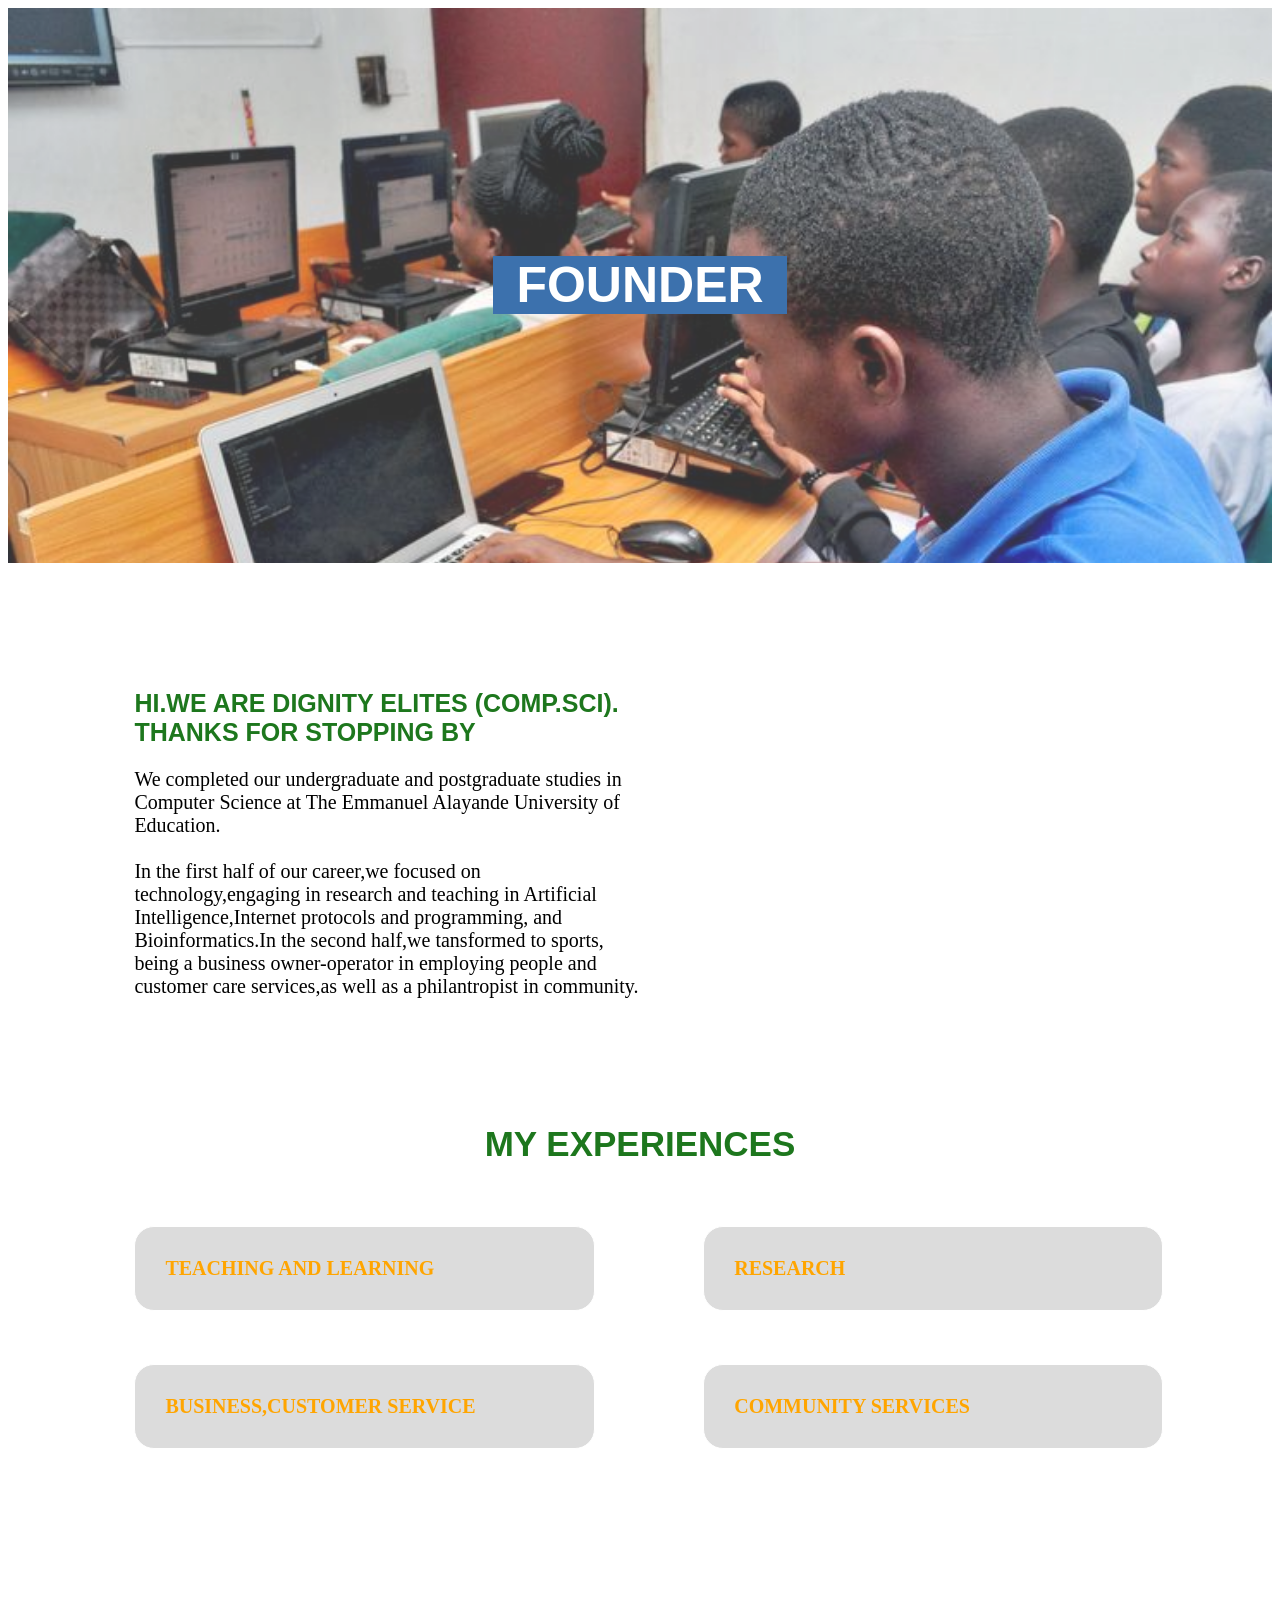
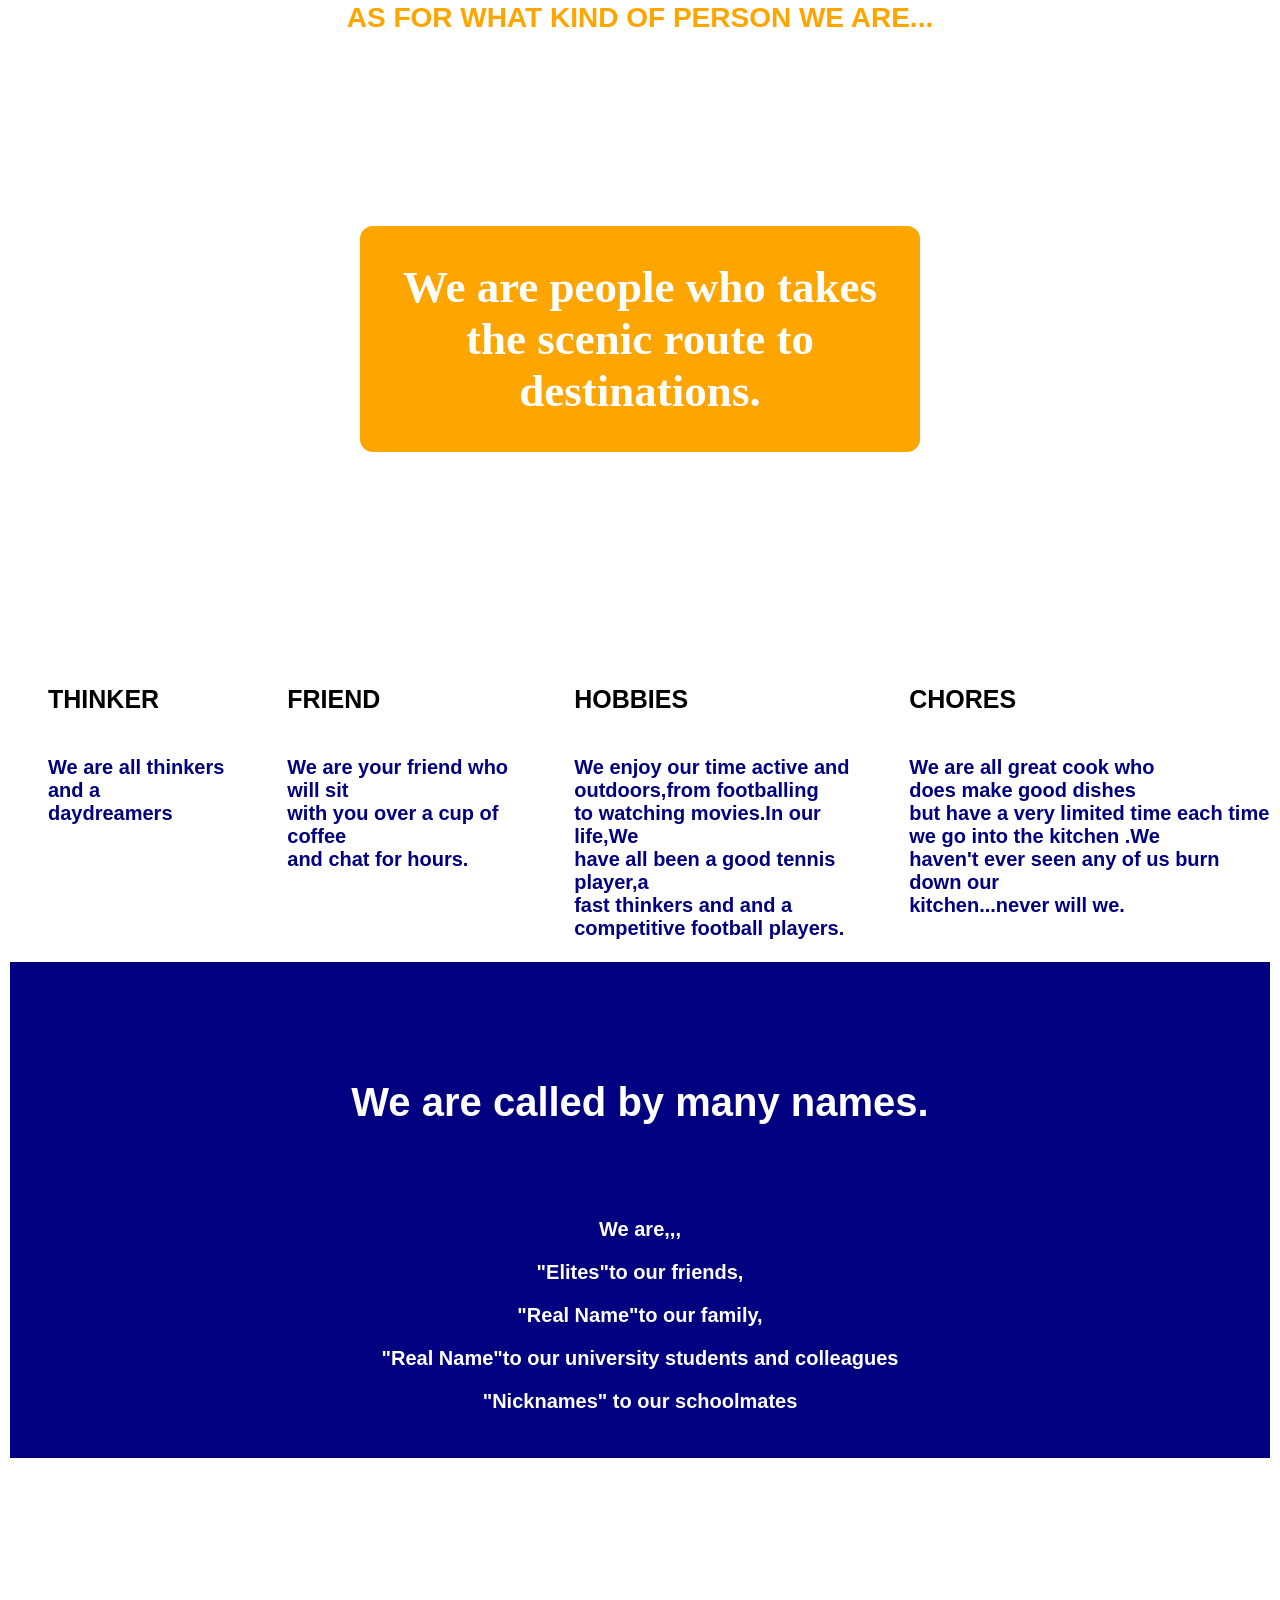
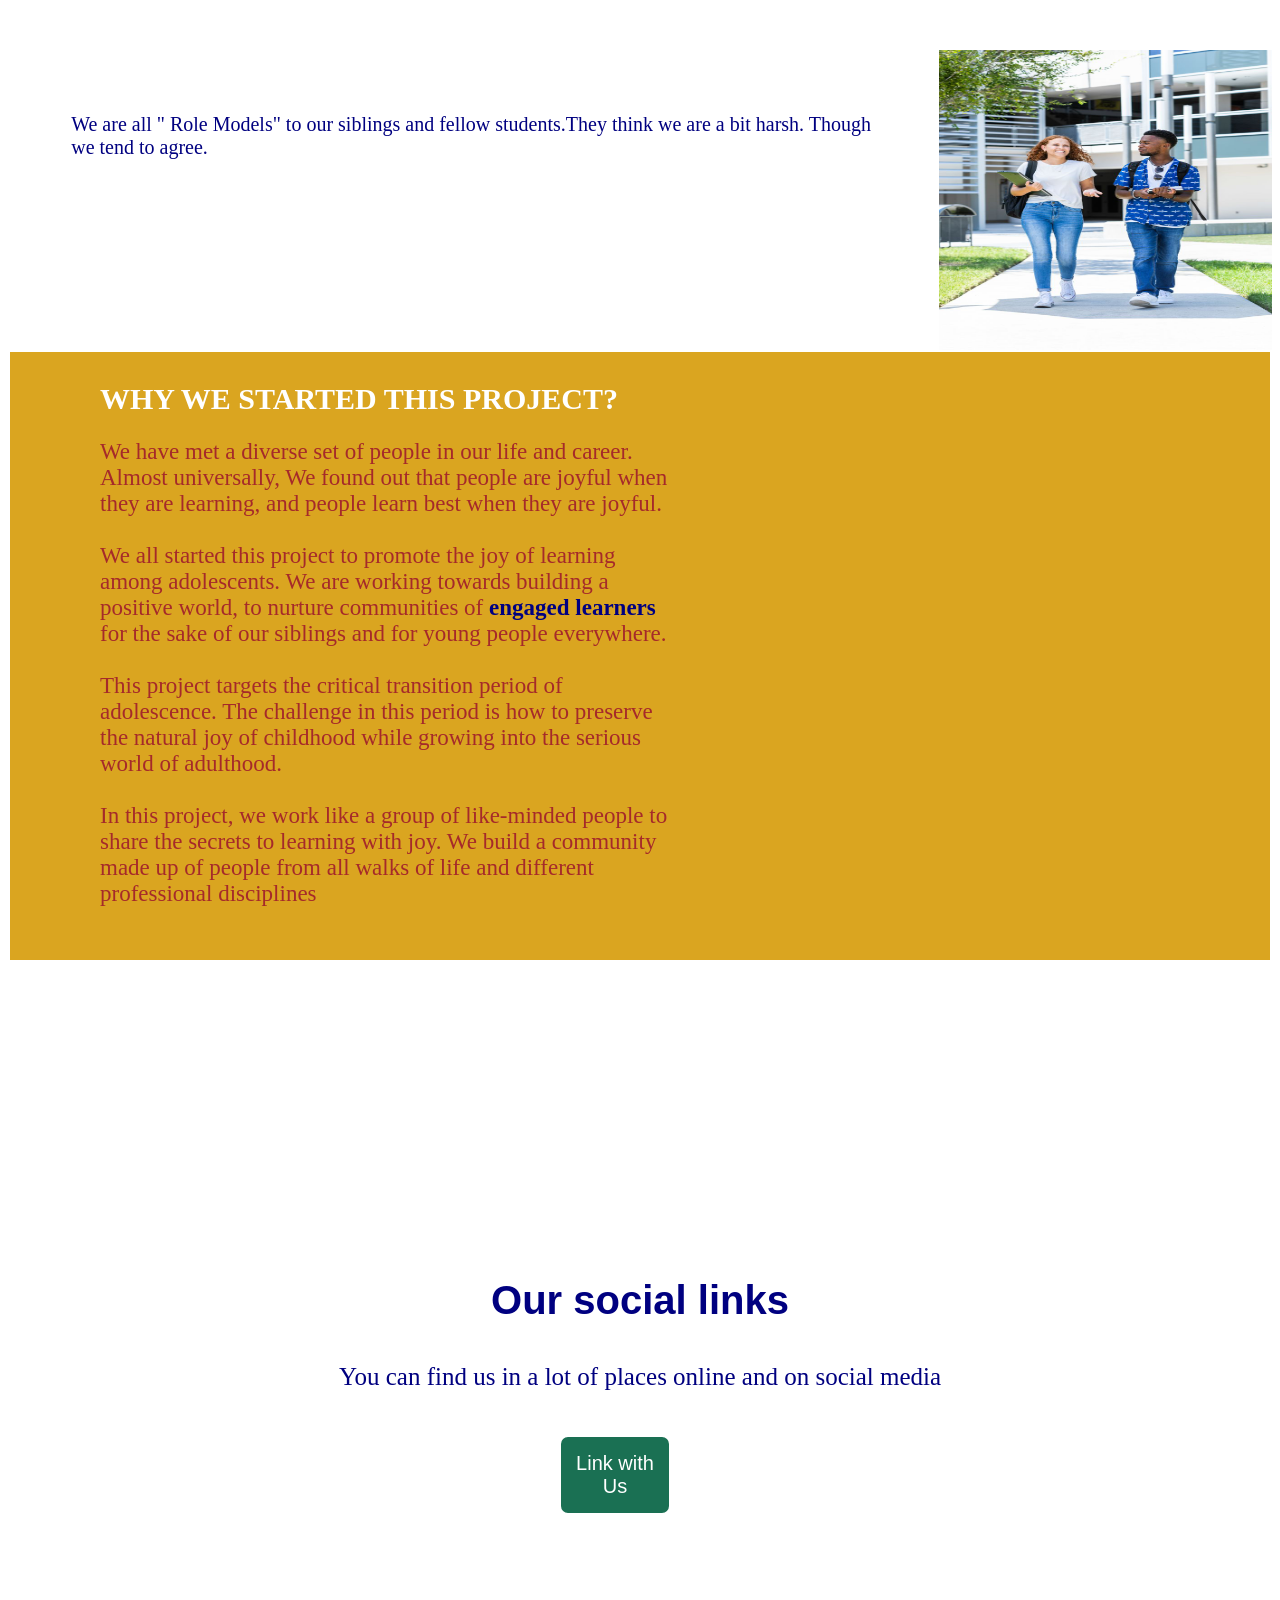
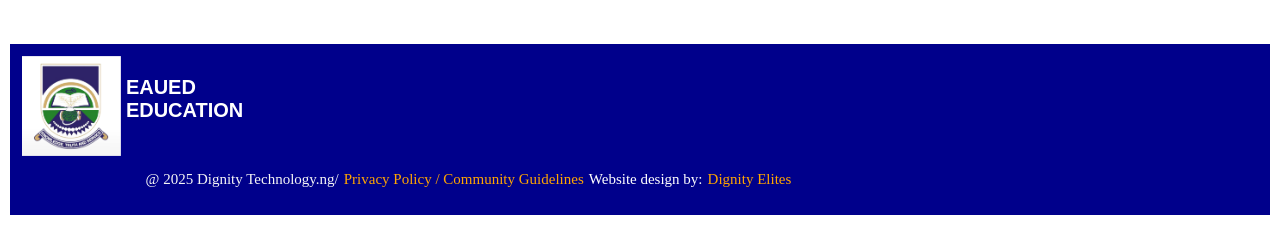
<file: forum4.html>
<!DOCTYPE html>
<html lang="en">
<head>
    <meta charset="UTF-8">
    <meta name="viewport" content="width=device-width, initial-scale=1.0">
    <title>Document</title>
    <style>
.stop{
background-image: url(comp\ clas.jpg );
background-repeat: no-repeat;
background-size: cover;
padding: 17%;
opacity: 0.8;
}
h1{
font-size: 50px;
font-family: Arial, Helvetica, sans-serif;
font-weight: bold;
text-align: center;
color: white;
background-color: rgb(12, 78, 153);
margin-left: 270px;
margin-right: 270px;
}
h2{
  margin-top: 10%;  
text-align: left;
color: rgb(29, 119, 29);
width: 40%;
font-size: 25px;
font-family: Arial, Helvetica, sans-serif;
margin-left: 10%;
}
.word{
width: 40%;
font-size: 20px;
margin-left: 10%;
}
h3{
 margin-top: 10%;  
text-align: center;
color: rgb(29, 119, 29);

font-size: 35px;
font-family: 'Lucida Sans', 'Lucida Sans Regular', 'Lucida Grande', 'Lucida Sans Unicode', Geneva, Verdana, sans-serif;
} 
h4{
border: 1px solid white;
background-color: gainsboro;
color: orange;
padding: 30px;
border-radius: 20px;
width: 70%;
font-size: 20px;

}
.share{
display: grid;
grid-template-columns: repeat(2,1fr);
grid-template-rows: repeat(2,1);
margin-left: 10%;

}
.seen{
font-size: 28px;
font-family: Arial, Helvetica, sans-serif;
font-weight: bolder;
color: orange;
text-align: center;
margin-top: 10%;

}
.scene{
border: 2px solid white;
border-radius: 15px;
background-color: orange;
padding: 35px;
color: white;
font-size: 45px;
font-weight: bolder;
text-align: center;
margin-left: 350px;
margin-right: 350px;
margin-top: 15%;
}
.bio{
display: flex;
gap: 30px;
margin-left: 40px;
margin-top: 15%;
}
h5{
font-size: 25px;
font-family: Arial, Helvetica, sans-serif;
font-weight: bold;

}
.you{
color: navy;
font-size: 20px;
font-family: Arial, Helvetica, sans-serif;
font-weight: bold;
}
.names{
border: 2px solid white;
background-color: navy;
padding: 25px;

}
h6{
color: white;
font-size: 40px;
font-family: Arial, Helvetica, sans-serif;
font-weight: bold;
text-align: center;
}
.okay{
color: white;
font-size: 20px;
font-family: Arial, Helvetica, sans-serif;
font-weight: bold;
text-align: center;

}
.life{
display: flex;
gap: 40px;
margin-top: 15%;
}
.quote{
font-size: 20px;
color: navy;

margin-left: 5%;
margin-top: 5%;
}
.me{
height: 300px;
width: 30%;


}
.card{
border: 2px solid white;
background-color: goldenrod;
padding: 30px;


}
.hot{
font-size: 30px;
color: white;
width: 40%;
margin-left: 5%;

}
.why{
font-size: 23px;
color: brown;
width: 48%;
margin-left: 5%;
}
.four{
color: navy;
font-size: 23px;
}
.top{
margin-top: 25%;


}
.social{

font-size: 40px;
font-family: Arial, Helvetica, sans-serif;
font-weight: bolder;
color: navy;
text-align: center;
}
.find{
color: navy;
font-size: 25px;
text-align: center;
}
.link{
border: 3px solid white;
border-radius: 10px;
background-color: rgb(26, 112, 83);
color: white;
padding: 15px;
text-align: center;
margin-left: 550px;
margin-right: 600px;
font-size: 20px;
}
.down{
margin-top: 10%;
background-color: darkblue;
border: 2px solid white;
padding: 12px;

}
.logo{
display: flex;
gap: 5px;

}
.crown{
display: flex;
gap: 5px;
margin-left: 10%;
}
.cite{
color: whitesmoke;
font-size: 15px;
}
.how{
color: orange;
font-size: 15px;
}
.who{
color: white;
font-size: 15px;
}
.then{
color: orange;
font-size: 15px;
}
.new{
font-size: 20px;
font-weight: bold;
font-family: Verdana, Geneva, Tahoma, sans-serif;
color: white;
}

/* make everything responsive on tablets  and ipad */
@media screen and (max-width: 1024px) {

/* general section */
  body {
    overflow-x: hidden;
    
  }

  h1 {
    font-size: 26px;
    padding: 15px;
    margin: 0;
    margin-top: 15%;
  }
.stop{
height: 200px;

}
h2{
width: 90%;

}
.word{
width: 90%;

}
.share{ 
grid-template-columns: repeat(1,1fr);

}
.scene{
width: 80%;
margin: 0;
}
.bio,.part{

flex-direction: column;
gap: 5px;
}
.life,.me{
flex-direction: column;
gap: 5px;

}
.hot{
width: 60%;

}
.why{
width: 90%;

}
.quote{
width: 90%;

}
.me{
margin-top: 10%;
height: 250px;
width: 25%;
}
.names{
margin-top: 10%;

}
.link{
margin-left: 300px;
margin-right: 300px;
}


/* images */
  img {
    width: 100% !important;
    height: auto !important;
    margin: 0 auto;
  }


/* footer */
  .logo,
  .crown {
    flex-direction: column;
    align-items: center;
    text-align: center;
    gap: 5px;
  }
}




/* make everything responsive on mobile phone like (itel,samsung)*/
@media screen and (max-width: 768px) {
/* general section */
  body {
    overflow-x: hidden;
    
  }

  h1 {
    font-size: 26px;
    padding: 10px;
    margin: 0;
    margin-top: 15%;
  }
.stop{
height: 200px;

}
h2{
width: 90%;

}
.word{
width: 90%;

}
.share{ 
grid-template-columns: repeat(1,1fr);

}
.scene{
width: 80%;
margin: 0;
}
.bio,.part{

flex-direction: column;
gap: 5px;
}
.life,.me{
flex-direction: column;
gap: 5px;

}
.hot{
width: 60%;

}
.why{
width: 90%;

}
.quote{
width: 90%;

}
.me{
margin-top: 10%;
height: 250px;
width: 25%;
}
.names{
margin-top: 10%;

}



/* images */
  img {
    width: 100% !important;
    height: auto !important;
    margin: 0 auto;
  }


/* footer */
  .logo,
  .crown {
    flex-direction: column;
    align-items: center;
    text-align: center;
    gap: 5px;
  }
}

    </style>
</head>
<body>
    <div class="stop">

        <h1>FOUNDER</h1>

    </div>

    <h2>HI.WE ARE DIGNITY ELITES (COMP.SCI). THANKS FOR STOPPING  BY</h2>

    <P class="word">We completed our undergraduate and postgraduate studies in Computer Science at The Emmanuel
        Alayande University of Education.
        <br><br>
        In the first half of our career,we focused on technology,engaging in research and teaching in Artificial
        Intelligence,Internet protocols and programming, and Bioinformatics.In the second half,we tansformed to
        sports, being a business owner-operator in employing people and customer care services,as well as a
       philantropist in community.
    </P>

        <h3>MY EXPERIENCES</h3>

        <div class="share">

   <h4>TEACHING AND LEARNING</h4>
   <h4>RESEARCH</h4>
   <h4>BUSINESS,CUSTOMER SERVICE</h4>
   <h4>COMMUNITY SERVICES</h4>

        </div>

    <p class="seen">AS FOR WHAT KIND OF PERSON WE ARE...</p>

    <p class="scene">We are people who takes the scenic route to destinations.</p>


    <div class="bio">

    <div class="part">
    <h5>THINKER</h5>
    <p class="you">We are all thinkers and a <br> daydreamers</p>
    </div>

    <div class="part">
    <h5>FRIEND</h5>
    <p class="you">We are your friend who will sit <br> with you over a cup of coffee <br>and chat for hours.</p>
    </div>

    <div class="part">
    <h5>HOBBIES</h5>
     <p class="you">We enjoy our time active and <br>outdoors,from footballing <br>to watching movies.In our life,We<br> have
    all been a good tennis player,a<br> fast thinkers and and a<br> competitive football players.</p>
    </div>

    <div class="part">
    <h5>CHORES</h5>
   <p class="you">We are all great cook who <br>does make good dishes <br>but have a very limited time each time<br> we go into the kitchen
    .We <br>haven't ever seen any of us burn down our<br>kitchen...never will we.</p> 
    </div>

    </div>

    <div class="names">

    <h6>We are called by many names.</h6>

  <p class="okay">We are,,,</p>
  <p class="okay">"Elites"to our friends,</p>
  <p class="okay">"Real Name"to our family,</p>
  <p class="okay">"Real Name"to our university students and colleagues</p>
  <p class="okay">"Nicknames" to our schoolmates</p>

    </div>


    <div class="life">
    <div class="quote">We are all " Role Models" to our siblings and fellow students.They think we are a bit harsh.
        Though we tend to agree.
    </div>

    <img class="me" src="pinterest1 (2).jpeg" alt="image of somebody">

    </div>

    <div class="card">
      <b class="hot">WHY WE STARTED THIS PROJECT?</b>
 
<p class="why">
We have met a diverse set of people in our life and career. Almost universally, We found out that people are joyful when they are learning, and people learn best when they are joyful.<br><br>

We all started this project to promote the joy of learning among adolescents. We are working towards building a positive world, to nurture communities of <b class="four">engaged learners </b> for the sake of our siblings and for young people everywhere.<br><br>

This project targets the critical transition period of adolescence. The challenge in this period is how to preserve the natural joy of childhood while growing into the serious world of adulthood.<br><br>

In this project, we work like a group of like-minded people to share the secrets to learning with joy. We build a community made up of people from all walks of life and different professional disciplines</p>

 </div>

      <div class="top">
     <p class="social">Our social links</p>

 <p class="find">You can find us in a lot of places online and on social media</p>

 <br>
 <button class="link">Link with Us</button>
   </div>


          <div class="down">

        <div class="logo">
<img src="EAUED LOGO.png" alt="logo of eaued" height="100px" width="8%">

<p class="new">EAUED <br>

EDUCATION</h4>
   </div>

     <div class="crown">
   <p class="cite">@ 2025 Dignity Technology.ng/</p>
   <p class="how">Privacy Policy / Community Guidelines</p>
   <p class="who">Website design by:</p><p class="then">Dignity Elites</p>
     </div>

       </div>
</body>
</html>
</file>
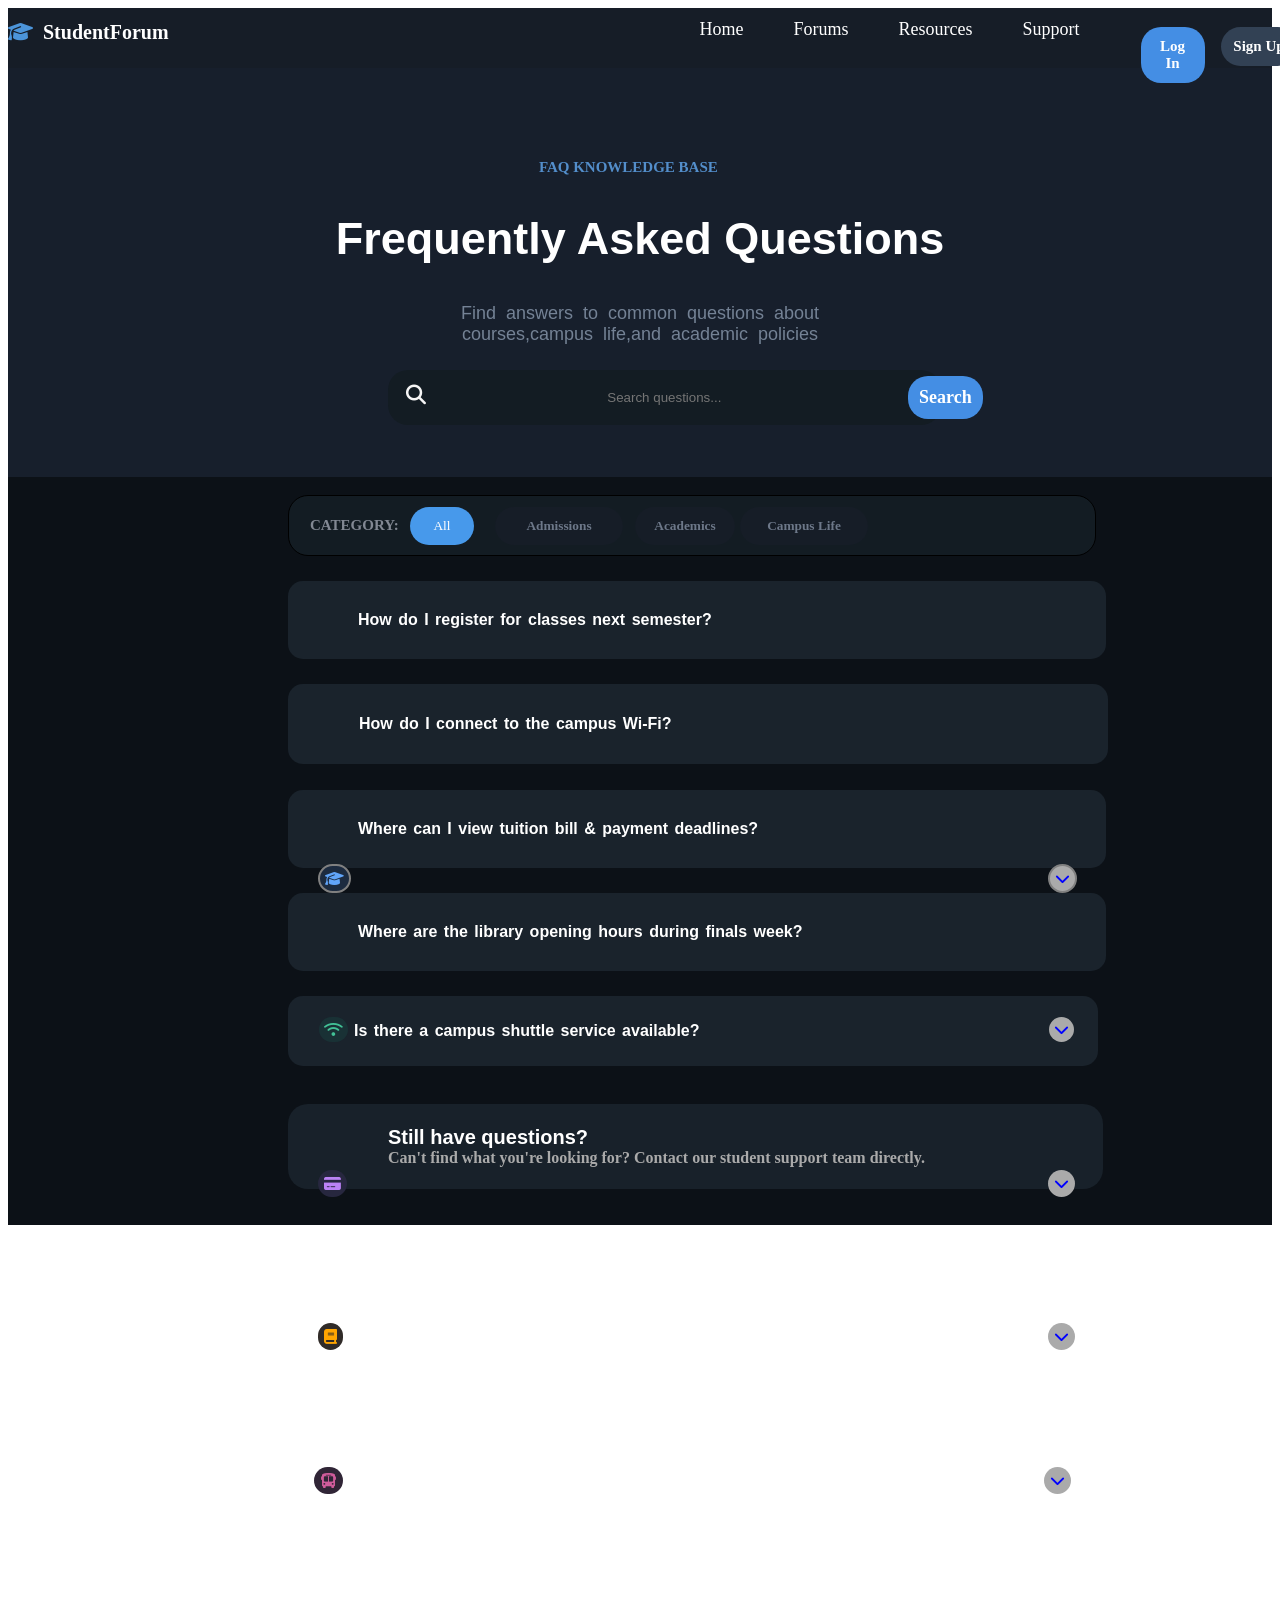
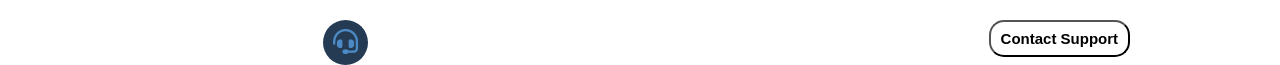
<file: questions.html>
<!DOCTYPE html>
<html lang="en">
<head>
    <meta charset="UTF-8">
    <meta name="viewport" content="width=device-width, initial-scale=1.0">
    <title>Document</title>
     <link rel="stylesheet" href="https://cdnjs.cloudflare.com/ajax/libs/font-awesome/6.5.0/css/all.min.css">
   <link rel="stylesheet" href="questions.css">




</head>
<body>
    

      <div class="container">

    <div class="link">

        <div class="lft">
    <h1><i class="fa-solid fa-graduation-cap" style="color: #4C95DA;"></i><b class="title">StudentForum</b></h1>
</div>


 <div class="rtl">
<nav>
<a href="">Home</a>

</nav>


<nav>
<a href="">Forums</a>

</nav>

<nav>
<a href="">Resources</a>

</nav>

<nav>
<a href="">Support</a>

</nav>

</div>


<div class="button">

<button class="btn-rtl">

<a href="">Log In</a>

</button>


<button class="btn-rtl2">

<a href="">Sign Up</a>

</button>

</div>




</div>




<br><br><br><br><br>
<div class="faq">
<b class="base">FAQ KNOWLEDGE BASE</b>

<h2>Frequently Asked Questions</h2>

<p class="quote">Find answers to common questions about courses,campus life,and academic policies</p>



<div class="search">
 <p>

<i class="fa-solid fa-magnifying-glass"></i>
<button class="btn-rtl3">Search</button>

  <input type="text" id="text" name="text" placeholder="Search questions..." style="width: 58%;padding: 20px; border-radius: 20px;
border: none;background-color: #131C23;"> 

</label>

</p>

</div>


</div>

<br><br>
</div>





<div class="container2">

<br>
<div class="btn-category">

<b class="category">CATEGORY:</b>

<button class="btn-rtl4">All</button>
  
<button class="btn-rtl5">Admissions</button>
  
  <button class="btn-rtl6">Academics</button>
  
   <button class="btn-rtl7">Campus Life</button>



</div>


<div class="faq-item">
<i class="fa-solid fa-graduation-cap"></i>

  <div class="faq-item2"><i class="fa fa-chevron-down"></i></div>

<b class="word"> How do I register for classes next semester?</b>
  

</div>


<div class="faq-iconwifi">
<i class="fa-solid fa-wifi"></i>

<div class="faq-iconwifi2"><i class="fa fa-chevron-down"></i></div>

<b class="word2"> How do I connect to the campus Wi-Fi?</b>
</div>


<div class="faq-iconcard">
<i class="fa-solid fa-credit-card"></i>

<div class="faq-iconcard2"><i class="fa fa-chevron-down"></i></div>

<b class="word3"> Where can I view tuition bill & payment deadlines?</b>
</div>


<div class="faq-book">
<i class="fa-solid fa-book"></i>

<div class="faq-book2"><i class="fa fa-chevron-down"></i></div>

<b class="word4">Where are the library opening hours during finals week?</b>
</div>


<div class="faq-bus">
<i class="fa-solid fa-bus"></i>

<div class="faq-bus2"><i class="fa fa-chevron-down"></i></div>

<b class="word5">Is there a campus shuttle service available?</b>
</div>


<div class="questions">

<i class="fas fa-headset"></i>

<b class="questions2">Still have questions?</b>

<br>
<b class="questions3">Can't find what you're looking for? Contact our student support team directly.</b>

<button class="questions4">Contact Support</button>

</div>

<br><br>


</div>


</body>
</html>
</file>
<file: questions.css>
.container{
background-color: #171F2C;


}

h1{
font-size: 20px;
font-family: Georgia, 'Times New Roman', Times, serif;
font-weight: 800;
color: white;

}

.link{
display: flex;
gap: 50px;
background-color: #161D27;
height: 60px;
}

.lft{
display: flex;
gap: 50px;
float: left;

}
.title{
margin-left: 10px;


}

.rtl{
display: flex;
gap: 50px;
margin-left: 470px;
font-size: 18px;
border: none;
padding: 11px;
top: 5%;
}

.button{
display: flex;
gap: 5px;

}

.btn-rtl{
position: absolute;
top: 3%;
width: 5%;
font-size: 15px;
font-family: 'Times New Roman', Times, serif;
font-weight: 600;
border: none;
background-color:#448EE4;
padding: 11px;
border-radius: 20px;
color: white;

}
.btn-rtl2{
position: absolute;
top: 3%;
margin-left: 80px;
font-size: 15px;
font-family: 'Times New Roman', Times, serif;
font-weight: 600;
border: none;
background-color:#324154;
padding: 11px;
border-radius: 20px;
color: white;
width: 6%;

}

a:link,a:visited{
color: white;
text-decoration: none;

}

a:active,a:hover{
color: #4E94DC;
}

.base{
font-size: 15px;
font-family: 'Times New Roman', Times, serif;
font-weight: 600;
color: #538ECB;
margin: 42%;

}

h2{
font-size: 45px;
font-family: Arial, Helvetica, sans-serif;
font-weight: 600;
color: white;
text-align: center;

}
.quote{
font-size: 18px;
font-family: Arial, Helvetica, sans-serif;
font-weight: 200;
color: #748295;
text-align: center;
word-spacing: 5px;
width: 37%;
margin: auto;
}
.search{
position: relative;
margin-left: 380px;
margin-top: 2%;
}


.search i{
position: absolute;
top: 15px;
color:whitesmoke;
font-size: 20px;
margin-left: 2%;

}

.btn-rtl3{
position: absolute;
top: 6px;
margin-left:520px ;
font-size: 18px;
font-family: 'Times New Roman', Times, serif;
font-weight: 600;
border: none;
background-color:#448EE4;
padding: 11px;
border-radius: 20px;
color: white;

}
input,.placeholder{
text-align: center;

}

.container2{
background-color: #0C1117;
margin-bottom: 3%;


}

.btn-category{
display: flex;
gap: 20%;
margin-left: 280px;
width: 62%;
padding: 11px;
border-radius: 20px;
border: 1px solid black;
background-color: #131C23;

}

.category{
padding: 10px;
border-radius: 15px;
border: none;
color: #828893;
font-size: 15px;
}

.btn-rtl4{
position: absolute;


font-family: 'Times New Roman', Times, serif;
font-weight: 400;
border: none;
background-color:#4799EB;
padding: 11px;
border-radius: 20px;
color: white;
margin-left: 110px;
width: 5%;

}

.btn-rtl5{
position: absolute;

font-family: 'Times New Roman', Times, serif;
font-weight: 600;
border: none;
background-color:#161D27;
padding: 11px;
border-radius: 20px;
color: #6D7889;
margin-left: 195px;
width: 10%;
}
.btn-rtl6{
position: absolute;

font-family: 'Times New Roman', Times, serif;
font-weight: 600;
border: none;
background-color:#161D27;
padding: 11px;
border-radius: 20px;
color: #6D7889;
margin-left: 335px;
width: 100px;
}
.btn-rtl7 {
position: absolute;
font-family: 'Times New Roman', Times, serif;
font-weight: 600;
border: none;
background-color:#161D27;
padding: 11px;
border-radius: 20px;
color: #6D7889;
margin-left: 440px;
width: 10%;
}

.faq-item i{
position: absolute;
font-size: 15px;
color: #61A5FA;
border: 2px solid grey;
border-radius: 15px;
background-color: #1C2B40;
padding: 5px;
top: 96%;


}
.faq-item2 i{
position: absolute;
color: blue;
margin-left: 57%;
background-color: #aaa;

top: 96%;
}

.faq-item{
padding: 30px;
width: 60%;
border-radius: 15px;
background:#1A232C;
margin-left: 280px;
margin-top: 2%;
}

.faq-iconwifi i{
background-color: #193135;
position: absolute;
color: #42C196;
padding: 5px;
border-radius: 15px;
font-size: 15px;
position: absolute;
top: 113%;

}

.faq-iconwifi2 i{
position: absolute;
color: blue;
margin-left: 57%;
background-color: #aaa;
top: 113%;
}

.faq-iconwifi{
padding: 31px;
width: 60%;
border-radius: 15px;
background:#1A232C;
margin-left: 280px;
margin-top: 2%;
}

.faq-iconcard i{
background-color: #27273F;
position: absolute;
color: #BB82F5;
padding: 6px;
border-radius: 15px;
font-size: 15px;
position: absolute;
top: 130%
}

.faq-iconcard2 i{
position: absolute;
color: blue;
margin-left: 57%;
background-color: #aaa;
color: blue;
top: 130%;

}

.faq-iconcard{
padding: 30px;
width: 60%;
border-radius: 15px;
background:#1A232C;
margin-left: 280px;
margin-top: 2%;
}


.faq-book i{
background-color: #302B28;
position: absolute;
color: orange;
padding: 6px;
border-radius: 15px;
font-size: 15px;
position: absolute;
top: 147%;

}
.faq-book2 i{
position: absolute;
color: blue;
margin-left: 57%;
background-color: #aaa;
color: blue;
top: 147%;
}

.faq-book{
padding: 30px;
width: 60%;
border-radius: 15px;
background:#1A232C;
margin-left: 280px;
margin-top: 2%;

}

.faq-bus i{
background-color: #302536;
position: absolute;
color: #CF5C9B;
padding: 6px;
border-radius: 15px;
font-size: 15px;
position: absolute;
top: 163%;

}

.faq-bus2 i{
position: absolute;
color: blue;
margin-left: 57%;
background-color: #aaa;
color: blue;
top: 163%;
}

.faq-bus{
padding: 26px;
width: 60%;
border-radius: 15px;
background:#1A232C;
margin-left: 280px;
margin-top: 2%;
}

.word{
margin-left: 40px;
font-size: 16px;
font-family: 'Gill Sans', 'Gill Sans MT', Calibri, 'Trebuchet MS', sans-serif;
word-spacing: 2px;
color: white;

}

.word2{
margin-left:40px;
font-size: 16px;
font-family: 'Gill Sans', 'Gill Sans MT', Calibri, 'Trebuchet MS', sans-serif;
word-spacing: 2px;
color: white;
}

.word3{
margin-left: 40px;
font-size: 16px;
font-family: 'Gill Sans', 'Gill Sans MT', Calibri, 'Trebuchet MS', sans-serif;
word-spacing: 2px;
color: white;
}

.word4{
margin-left: 40px;
font-size: 16px;
font-family: 'Gill Sans', 'Gill Sans MT', Calibri, 'Trebuchet MS', sans-serif;
word-spacing: 2px;
color: white;
}

.word5{
margin-left: 40px;
font-size: 16px;
font-family: 'Gill Sans', 'Gill Sans MT', Calibri, 'Trebuchet MS', sans-serif;
word-spacing: 2px;
color: white;
}


.questions{
border: none;
padding: 22px;
width: 61%;
margin-top: 3%;
border-radius: 20px;
margin-left: 280px;
background-color: #18212A;
}
.questions i{
font-size: 25px;
color: #4C8AC5;
background-color: #243B53;
border-radius: 25px;
position: absolute;
top: 180%;
padding: 10px;
margin-left: 13px;
}

.questions2{
font-size: 20px;
font-family: Arial, Helvetica, sans-serif;
color: white;
margin-left: 78px;

}

.questions3{
font-size: 16px;
font-family: 'Times New Roman', Times, serif;
color: #aaa;
margin-left: 78px;
margin-bottom: 5%;
}

.questions4{
font-size: 15px;
font-weight: bold;
font-family: Arial, Helvetica, sans-serif;
color: black;
background-color: white;
border-radius: 15px;
padding: 8px;
width: 11%;
position: absolute;
top: 180%;
margin-left: 64px;
}


/* Make everything responsive on phone*/

@media  (max-width:500px){

h2{

font-size: 28px;

}
.quote{
width: 90%;
font-size: 15px;

}

.link{
height: auto;
flex-direction:column;
padding: 15px;
align-items: center;
gap: 15px;
}

.rtl {
    margin-left: 0;
    gap: 20px;
    flex-wrap: wrap;
    justify-content: center;
  }

  .button {
    position: static;
    justify-content: center;
  }
  .btn-rtl,
  .btn-rtl2 {
    position: static;
    width: auto;
    padding: 10px 18px;
  }
.base{
font-size: 14px;
margin: 0;
margin-left: 30%;
}


.search{
margin-left: 0;
justify-content: center;
display: flex;

}


.search i{
top: 56%;

}
.search input{
width: 95% !important;

}
.search .btn-rtl3{
position: relative;
margin: 0;
margin-left: 78%;
top: 47%;
}


.btn-category{
flex-direction: column;
gap: 10px;
width: 92%;
align-items: center;
margin: 0;

}
.category{
margin-right: 80%;
font-size: 12px;
}


.btn-category .btn-rtl4 {
    margin-right: 66%;
    font-size: 6px;
    width: 10%;

  }
.btn-category .btn-rtl5 {
    margin-right: 66%;
    font-size: 10px;
    width: 10%;

  }

.btn-category .btn-rtl6 {
    margin-right: 66%;
    font-size: 10px;
    width: 10%;

  }

.btn-category .btn-rtl7 {
    margin-right: 54%;
    font-size: 10px;
    width: 20%;
  }

 .faq-item{
margin:0;
width: 82%;
margin-top: 5%;
 }
.faq-item .word{
font-size: 10px;
margin-left: 13%;

}
.faq-item i{
top: 111%;

}
.faq-item2 i{
top: 111%;
margin-left: 78%;
}

 .faq-iconwifi{
margin:0;
width: 82%;
margin-top: 2.5%;
 }
.faq-iconwifi .word2{
font-size: 10px;
margin-left: 13%;

}

.faq-iconwifi i{
top: 124%;

}
.faq-iconwifi2 i{
top: 124%;
margin-left: 78%;
}


 .faq-iconcard{
margin:0;
width: 82%;
margin-top: 2.5%;
 }

 .faq-iconcard .word3{
font-size: 10px;
margin-left: 11%;

}

.faq-iconcard i{
top: 137%;

}
.faq-iconcard2 i{
top: 137%;
margin-left: 78%;
}

.faq-book{
margin:0;
width: 82%;
margin-top: 2.5%;
 }

 .faq-book .word4{
font-size: 10px;
margin-left: 13%;

}

.faq-book i{
top: 150%;

}
.faq-book2 i{
top: 150%;
margin-left: 78%;
}
.faq-bus{
margin:0;
width: 85%;
margin-top: 2.5%;
 }

.faq-bus .word5{
font-size: 10px;
margin-left: 13%;

}

.faq-bus i{
top: 165%;

}
.faq-bus2 i{
top: 165%;
margin-left: 78%;
}

.questions{
margin:0;
width: 87%;
height: 80px;
margin-top: 5%;

}
.questions i{
top: 177%;
margin-right: 70%;
}


.questions2{
font-size: 12px;
margin-left:20%;

}
.questions3{
font-size: 10px;
margin-left: 20%;
width: 30%;

}
.questions4{
font-size: 10px;
padding: 8px;
width:27%;
margin-left: 38%;
margin-top: 7%;
}




}
</file>
